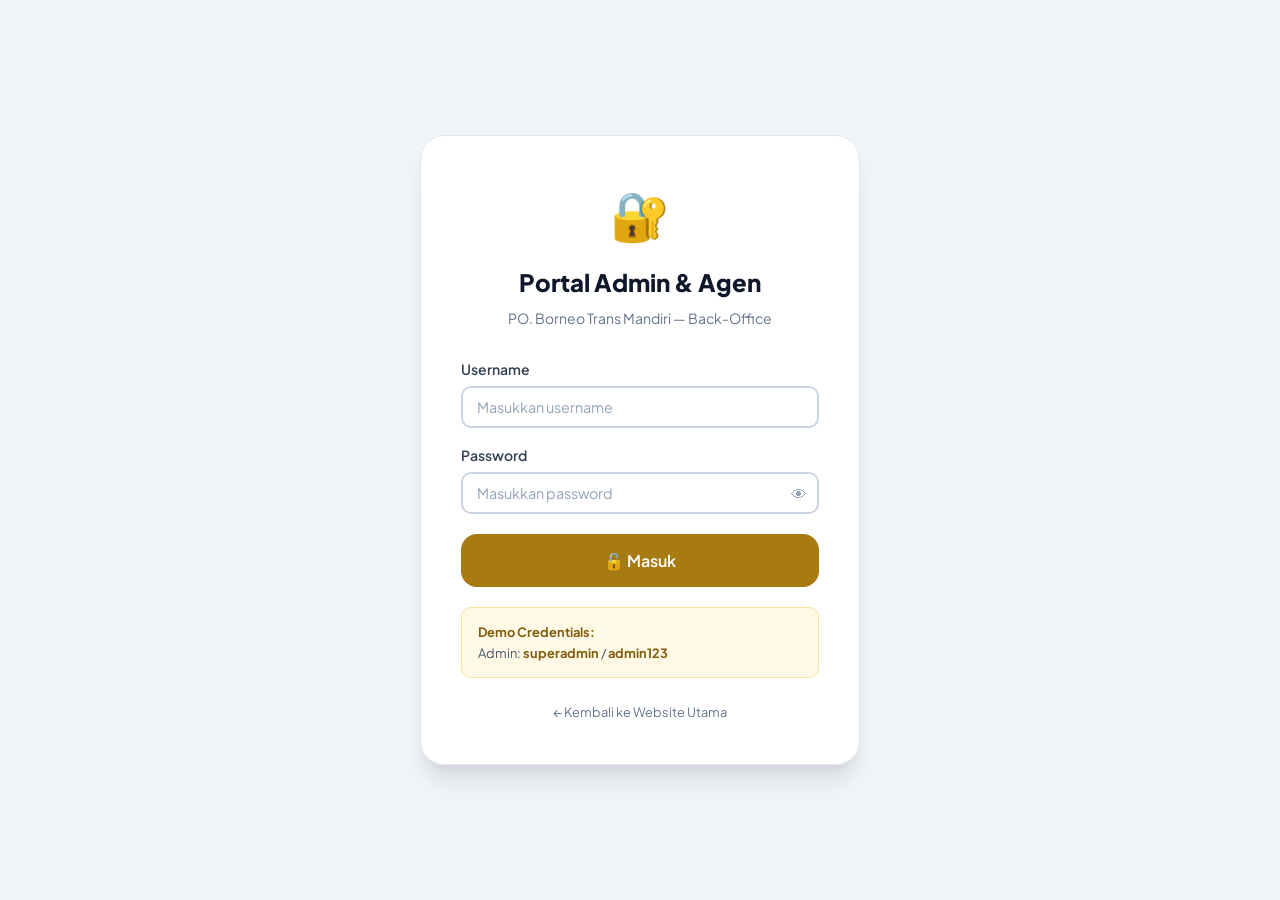
<file: admin.html>
<!DOCTYPE html>
<html lang="id">
<head>
  <meta charset="UTF-8" />
  <meta name="viewport" content="width=device-width, initial-scale=1.0" />
  <title>Portal Admin — PO. Borneo Trans Mandiri</title>
  <meta name="robots" content="noindex,nofollow" />
  <link rel="stylesheet" href="styles.css?v=3" />
  <style>
    /* Admin-specific overrides */
    body { background: var(--silver-100); }
    .admin-sidebar-collapsed .admin-sidebar { width: 64px; }
    .admin-sidebar-collapsed .admin-main { margin-left: 64px; }
    .admin-sidebar-collapsed .admin-nav-item span,
    .admin-sidebar-collapsed .admin-nav-label,
    .admin-sidebar-collapsed .logo-text { display: none; }
    .admin-sidebar-collapsed .admin-nav-item { justify-content: center; }
    .filter-bar { display:flex;gap:12px;align-items:flex-end;flex-wrap:wrap;padding:16px 20px;background:var(--silver-50);border-bottom:1px solid var(--silver-200); }
    .page-section { display:none; }
    .page-section.active { display:block; }

    /* Drag & Drop Seat Map */
    .seat.draggable { cursor: grab; }
    .seat.drag-over { border-style: dashed !important; transform: scale(1.1); }
    .seat.dragging { opacity: 0.4; cursor: grabbing; }

    /* Chart bars */
    .bar-chart-wrap { display:flex;flex-direction:column;gap:8px; }
    .bar-row { display:flex;align-items:center;gap:10px;font-size:0.8rem; }
    .bar-label { width:120px;color:var(--silver-600);flex-shrink:0; }
    .bar-track { flex:1;background:var(--silver-200);border-radius:var(--radius-full);height:12px;overflow:hidden; }
    .bar-fill { height:100%;border-radius:var(--radius-full);background:linear-gradient(90deg,var(--gold-400),var(--purple-500));transition:width 1s ease; }
    .bar-val { width:80px;text-align:right;font-weight:700;color:var(--silver-700); }
  </style>
</head>
<body>

<!-- Toast -->
<div class="toast-container" id="adminToastContainer"></div>

<!-- LOGIN PAGE -->
<div id="loginPage" class="login-page">
  <div class="login-card">
    <div style="text-align:center;margin-bottom:28px">
      <div style="font-size:3rem;margin-bottom:10px">🔐</div>
      <div class="login-title">Portal Admin & Agen</div>
      <div class="login-subtitle">PO. Borneo Trans Mandiri — Back-Office</div>
    </div>
    <form onsubmit="handleLogin(event)">
      <div class="form-group" style="margin-bottom:16px">
        <label class="form-label">Username</label>
        <input type="text" class="form-input" id="loginUser" placeholder="Masukkan username" autocomplete="username" />
      </div>
      <div class="form-group" style="margin-bottom:20px">
        <label class="form-label">Password</label>
        <div style="position:relative">
          <input type="password" class="form-input" id="loginPass" placeholder="Masukkan password" autocomplete="current-password" />
          <button type="button" onclick="togglePassVis()" style="position:absolute;right:12px;top:50%;transform:translateY(-50%);background:none;border:none;color:var(--silver-400);font-size:1rem">👁</button>
        </div>
      </div>
      <button type="submit" class="btn btn-gold w-full btn-lg">🔓 Masuk</button>
    </form>
    <div class="credentials-hint">
      <strong>Demo Credentials:</strong><br/>
      Admin: <strong>superadmin</strong> / <strong>admin123</strong>
    </div>
    <div style="text-align:center;margin-top:20px">
      <a href="index.html" style="color:var(--silver-500);font-size:0.8rem">← Kembali ke Website Utama</a>
    </div>
  </div>
</div>

<!-- ADMIN LAYOUT -->
<div id="adminLayout" class="admin-layout hidden">

  <!-- Sidebar -->
  <aside class="admin-sidebar" id="adminSidebar">
    <div class="admin-sidebar-header">
      <div class="navbar-logo">
        <div class="logo-icon" style="width:36px;height:36px;font-size:1rem">🚌</div>
        <div class="logo-text">
          <span class="po-label" style="font-size:0.6rem">PO. BTM</span>
          <span class="po-name" style="font-size:0.85rem">Back-Office</span>
        </div>
      </div>
      <div id="adminRoleBadge" style="margin-top:10px;font-size:0.72rem;padding:4px 10px;border-radius:var(--radius-full);background:var(--magenta-50);color:var(--magenta-700);display:inline-block"></div>
    </div>

    <nav class="admin-nav">
      <div class="admin-nav-section">
        <div class="admin-nav-label">Utama</div>
        <a href="#" class="admin-nav-item active" onclick="showSection('overview')">
          <span class="nav-icon">📊</span><span>Ringkasan & Statistik</span>
        </a>
        <a href="#" class="admin-nav-item" onclick="showSection('manifest')">
          <span class="nav-icon">📋</span><span>Daftar Penumpang</span>
        </a>
        <a href="#" class="admin-nav-item" onclick="showSection('bookingOffline')">
          <span class="nav-icon">🎫</span><span>Pesan di Loket</span>
        </a>
      </div>
      <div class="admin-nav-section">
        <div class="admin-nav-label">Manajemen</div>
        <a href="#" class="admin-nav-item" onclick="showSection('schedule')">
          <span class="nav-icon">📅</span><span>Jadwal & Bus</span>
        </a>
        <a href="#" class="admin-nav-item" onclick="showSection('seatEditor')">
          <span class="nav-icon">🗺️</span><span>Atur Denah Kursi</span>
        </a>
        <a href="#" class="admin-nav-item" onclick="showSection('refund')">
          <span class="nav-icon">💰</span><span>Pengembalian Uang</span>
        </a>
        <a href="#" class="admin-nav-item" onclick="showSection('suratJalan')">
          <span class="nav-icon">📄</span><span>Surat Jalan</span>
        </a>
      </div>
      <div class="admin-nav-section">
        <div class="admin-nav-label">Laporan</div>
        <a href="#" class="admin-nav-item" onclick="showSection('keuangan')">
          <span class="nav-icon">💵</span><span>Laporan Uang</span>
        </a>
        <a href="#" class="admin-nav-item" onclick="showSection('auditLog')">
          <span class="nav-icon">🔍</span><span>Riwayat Aktivitas</span>
        </a>
      </div>
      <div class="admin-nav-section">
        <div class="admin-nav-label">Akun</div>
        <a href="index.html" class="admin-nav-item">
          <span class="nav-icon">🌐</span><span>Website Utama</span>
        </a>
        <a href="#" class="admin-nav-item" onclick="handleLogout()">
          <span class="nav-icon">🚪</span><span>Keluar</span>
        </a>
      </div>
    </nav>
  </aside>

  <!-- Main Content -->
  <div class="admin-main" id="adminMain">
    <!-- Topbar -->
    <div class="admin-topbar">
      <div style="display:flex;align-items:center;gap:12px">
        <button onclick="toggleSidebar()" style="background:none;border:none;font-size:1.2rem;color:var(--silver-500);cursor:pointer">☰</button>
        <div class="admin-page-title" id="adminPageTitle">📊 Ringkasan & Statistik</div>
      </div>
      <div class="admin-user-menu">
        <div style="text-align:right">
          <div style="font-size:0.875rem;font-weight:600" id="adminUserName">—</div>
          <div style="font-size:0.75rem;color:var(--silver-500)" id="adminUserBranch">—</div>
        </div>
        <div class="admin-avatar" id="adminUserAvatar">?</div>
      </div>
    </div>

    <div class="admin-content">

      <!-- ===== OVERVIEW ===== -->
      <div class="page-section active" id="section-overview">
        <div class="stats-grid" id="statsGrid"></div>

        <div style="display:grid;grid-template-columns:2fr 1fr;gap:20px;margin-bottom:20px">
          <!-- Revenue Chart -->
          <div class="card">
            <div class="card-header" style="display:flex;justify-content:space-between;align-items:center">
              <h3 style="font-size:1rem;font-weight:700">📈 Penjualan 7 Hari Terakhir</h3>
              <span class="badge badge-success">Langsung</span>
            </div>
            <div class="card-body">
              <div class="chart-bar-container" id="revenueChart"></div>
              <div style="display:flex;justify-content:space-around;margin-top:6px" id="chartLabels"></div>
            </div>
          </div>
          <!-- Payment Method Donut -->
          <div class="card">
            <div class="card-header">
              <h3 style="font-size:1rem;font-weight:700">💳 Pembayaran per Metode</h3>
            </div>
            <div class="card-body">
              <div style="display:flex;align-items:center;gap:20px" id="paymentDonut"></div>
            </div>
          </div>
        </div>

        <!-- Branch Performance -->
        <div class="card">
          <div class="card-header">
            <h3 style="font-size:1rem;font-weight:700">🏢 Performa Penjualan per Cabang</h3>
          </div>
          <div class="card-body">
            <div class="bar-chart-wrap" id="branchChart"></div>
          </div>
        </div>
      </div>

      <!-- ===== MANIFEST ===== -->
      <div class="page-section" id="section-manifest">
        <div class="filter-bar">
          <div class="form-group">
            <label class="form-label">Tanggal</label>
            <input type="date" class="form-input" id="manifestDate" onchange="renderManifest()" style="width:160px" />
          </div>
          <div class="form-group">
            <label class="form-label">Rute</label>
            <select class="form-select" id="manifestRoute" onchange="renderManifest()" style="width:220px">
              <option value="">Semua Rute</option>
            </select>
          </div>
          <div class="form-group">
            <label class="form-label">Unit Bus</label>
            <select class="form-select" id="manifestUnit" onchange="renderManifest()" style="width:140px">
              <option value="">Semua Unit</option>
              <option value="1">Unit 1</option>
              <option value="2">Unit 2</option>
            </select>
          </div>
          <div class="form-group">
            <label class="form-label">Channel</label>
            <select class="form-select" id="manifestAgent" onchange="renderManifest()" style="width:180px">
              <option value="">Semua Channel</option>
              <option value="Online">Online</option>
              <option value="Loket">Loket (Offline)</option>
            </select>
          </div>
          <button class="btn btn-primary btn-sm" onclick="renderManifest()">🔍 Filter</button>
          <button class="btn btn-success btn-sm" onclick="exportManifestCSV()">📥 Unduh Excel/CSV</button>
          <button class="btn btn-outline-silver btn-sm" onclick="printManifest()">🖨️ Cetak Manifest</button>
        </div>
        <div class="table-container">
          <div class="table-header">
            <h3 style="font-size:1rem;font-weight:700">📋 Daftar Penumpang</h3>
            <div id="manifestSummary" style="font-size:0.875rem;color:var(--silver-500)"></div>
          </div>
          <div class="table-inner">
            <table class="data-table" id="manifestTable">
              <thead>
                <tr>
                  <th>No</th><th>No. Tiket</th><th>Nama Penumpang</th>
                  <th>No. Telepon</th><th>Titik Naik → Turun</th>
                  <th>Kelas</th><th>Kursi</th><th>Unit</th>
                  <th>Status Bayar</th><th>Channel</th><th>Aksi</th>
                </tr>
              </thead>
              <tbody id="manifestBody"></tbody>
            </table>
          </div>
        </div>
      </div>

      <!-- ===== BOOKING OFFLINE ===== -->
      <div class="page-section" id="section-bookingOffline">
        <div style="display:grid;grid-template-columns:1fr 400px;gap:24px">
          <div>
            <div class="card" style="margin-bottom:20px">
              <div class="card-header">
                <h3 style="font-size:1rem;font-weight:700">🎫 Form Pesan di Loket</h3>
              </div>
              <div class="card-body">
                <div style="display:grid;grid-template-columns:1fr 1fr;gap:16px;margin-bottom:16px">
                  <div class="form-group">
                    <label class="form-label">Rute *</label>
                    <select class="form-select" id="offRouteId" onchange="updateOfflineForm()">
                      <option value="">— Pilih Rute —</option>
                    </select>
                  </div>
                  <div class="form-group">
                    <label class="form-label">Jadwal *</label>
                    <select class="form-select" id="offScheduleId">
                      <option value="">— Pilih Rute Dulu —</option>
                    </select>
                  </div>
                </div>
                <div style="display:grid;grid-template-columns:1fr 1fr;gap:16px;margin-bottom:16px">
                  <div class="form-group">
                    <label class="form-label">Tanggal *</label>
                    <input type="date" class="form-input" id="offDate" />
                  </div>
                  <div class="form-group">
                    <label class="form-label">Unit Bus</label>
                    <select class="form-select" id="offUnit">
                      <option value="1">Unit 1</option>
                      <option value="2">Unit 2</option>
                    </select>
                  </div>
                </div>
                <button class="btn btn-primary" onclick="loadOfflineSeatMap()">🗺️ Tampilkan Denah Kursi</button>
              </div>
            </div>

            <!-- Seat Map -->
            <div id="offlineSeatMapContainer" class="hidden">
              <div class="seat-map-wrapper" id="offlineBusMap"></div>
            </div>
          </div>

          <!-- Passenger Form -->
          <div>
            <div class="card">
              <div class="card-header">
                <h4 style="font-size:1rem;font-weight:700">👤 Data Penumpang</h4>
              </div>
              <div class="card-body" style="display:flex;flex-direction:column;gap:14px">
                <div id="offSelectedSeat" style="padding:10px 14px;background:var(--silver-50);border-radius:var(--radius-md);font-size:0.875rem;color:var(--silver-500)">
                  Belum ada kursi dipilih
                </div>
                <div class="form-group">
                  <label class="form-label">Nama Lengkap *</label>
                  <input type="text" class="form-input" id="offPassengerName" placeholder="Nama sesuai KTP" />
                </div>
                <div class="form-group">
                  <label class="form-label">No. Telepon *</label>
                  <input type="tel" class="form-input" id="offPassengerPhone" placeholder="08xxxxxxxxxx" />
                </div>
                <div class="form-group">
                  <label class="form-label">Titik Naik *</label>
                  <input type="text" class="form-input" id="offBoarding" list="offBoardingList" placeholder="Ketik/Pilih titik naik..." />
                  <datalist id="offBoardingList"></datalist>
                </div>
                <div class="form-group">
                  <label class="form-label">Titik Turun *</label>
                  <input type="text" class="form-input" id="offDropoff" list="offDropoffList" placeholder="Ketik/Pilih titik turun..." />
                  <datalist id="offDropoffList"></datalist>
                </div>
                <div class="form-group">
                  <label class="form-label">Metode Bayar</label>
                  <select class="form-select" id="offPayMethod" onchange="onOfflinePayMethodChange()">
                    <option value="cash">💵 Tunai (Cash) di Kantor</option>
                    <option value="virtual_account">🏦 Virtual Account</option>
                  </select>
                </div>
                <div class="form-group" id="offVABankGroup" style="display:none">
                  <label class="form-label">Bank Virtual Account</label>
                  <select class="form-select" id="offVABank">
                    <option value="BCA">BCA</option><option value="Mandiri">Mandiri</option>
                    <option value="BRI">BRI</option><option value="BNI">BNI</option><option value="Permata">Permata</option>
                  </select>
                </div>
                <div class="form-group" id="offCashGroup">
                  <label class="form-label">Uang Diterima (Rp)</label>
                  <input type="number" class="form-input" id="offCashReceived" min="0" step="1000" placeholder="Contoh: 250000" oninput="updateOfflineChange()" />
                  <div id="offCashChange" style="font-size:0.85rem;margin-top:6px;color:var(--silver-600)">Kembalian akan muncul setelah kursi dipilih</div>
                </div>
                <label style="display:flex;gap:10px;align-items:flex-start;padding:12px;background:#FFFBEB;border:1px solid #FCD34D;border-radius:var(--radius-md);font-size:0.82rem;color:#92400E">
                  <input type="checkbox" id="offVAPaid" style="margin-top:3px" />
                  <span id="offPaidLabel"><strong>Uang tunai sudah diterima (lunas).</strong> Bayar dulu, baru pilih kursi — centang ini sebelum memilih kursi di denah.</span>
                </label>
                <div id="offPriceDisplay" style="font-size:0.875rem;color:var(--silver-600);padding:10px;background:var(--silver-50);border-radius:var(--radius-md)">
                  Harga akan muncul setelah kursi dipilih
                </div>
                <button class="btn btn-primary w-full" onclick="submitOfflineBooking()">✅ Buat Tiket & Cetak</button>
              </div>
            </div>
          </div>
        </div>
      </div>

      <!-- ===== SCHEDULE MANAGEMENT ===== -->
      <div class="page-section" id="section-schedule">
        <div style="display:grid;grid-template-columns:1fr 1fr;gap:20px;margin-bottom:20px">
          <!-- Crew Input -->
          <div class="card">
            <div class="card-header">
              <h3 style="font-size:1rem;font-weight:700">👨‍✈️ Input Data Kru Bus</h3>
            </div>
            <div class="card-body" style="display:flex;flex-direction:column;gap:14px">
              <div style="display:grid;grid-template-columns:1fr 1fr;gap:12px">
                <div class="form-group">
                  <label class="form-label">Rute</label>
                  <select class="form-select" id="crewRoute"></select>
                </div>
                <div class="form-group">
                  <label class="form-label">Tanggal</label>
                  <input type="date" class="form-input" id="crewDate" />
                </div>
                <div class="form-group">
                  <label class="form-label">Unit Bus</label>
                  <select class="form-select" id="crewUnit">
                    <option value="1">Unit 1</option>
                    <option value="2">Unit 2</option>
                  </select>
                </div>
              </div>
              <div class="form-group">
                <label class="form-label">Sopir</label>
                <input type="text" class="form-input" id="crewDriver" placeholder="Nama sopir" value="Slamet Riyadi" />
              </div>
              <div class="form-group">
                <label class="form-label">Pramugari</label>
                <input type="text" class="form-input" id="crewPramugari" placeholder="Nama pramugari" value="Nadia Putri" />
              </div>
              <button class="btn btn-primary" onclick="saveCrew()">💾 Simpan Data Kru</button>
            </div>
          </div>

          <!-- Unit 2 Override -->
          <div class="card">
            <div class="card-header">
              <h3 style="font-size:1rem;font-weight:700">🔧 Buka / Kunci Unit 2</h3>
            </div>
            <div class="card-body">
              <div style="margin-bottom:16px;padding:14px;background:#FEF3C7;border-radius:var(--radius-md);font-size:0.875rem;color:#B45309">
                ⚠️ Fitur ini memungkinkan Admin membuka atau mengunci Unit 2 secara manual tanpa menunggu Unit 1 penuh.
              </div>
              <div style="display:grid;grid-template-columns:1fr 1fr;gap:12px;margin-bottom:14px">
                <div class="form-group">
                  <label class="form-label">Rute</label>
                  <select class="form-select" id="overrideRoute"></select>
                </div>
                <div class="form-group">
                  <label class="form-label">Jadwal</label>
                  <select class="form-select" id="overrideSchedule"></select>
                </div>
                <div class="form-group" style="grid-column:span 2">
                  <label class="form-label">Tanggal</label>
                  <input type="date" class="form-input" id="overrideDate" />
                </div>
              </div>
              <div style="display:flex;gap:10px">
                <button class="btn btn-success" onclick="forceUnit2(true)" style="flex:1">🔓 Buka Unit 2</button>
                <button class="btn btn-danger" onclick="forceUnit2(false)" style="flex:1">🔒 Kunci Unit 2</button>
              </div>
              <div id="overrideStatus" style="margin-top:14px;font-size:0.875rem;color:var(--silver-500);text-align:center"></div>
            </div>
          </div>
        </div>

        <div class="card" style="margin-bottom:20px">
          <div class="card-header"><h3 style="font-size:1rem;font-weight:700">⚙️ Kelola Jadwal & Harga</h3></div>
          <div class="card-body">
            <div style="display:grid;grid-template-columns:repeat(auto-fit,minmax(150px,1fr));gap:12px;align-items:end;margin-bottom:16px">
              <div class="form-group"><label class="form-label">Rute</label><select class="form-select" id="cfgRoute" onchange="loadPriceForm()"></select></div>
              <div class="form-group"><label class="form-label">Berangkat</label><input type="time" class="form-input" id="cfgDep" /></div>
              <div class="form-group"><label class="form-label">Tiba</label><input type="time" class="form-input" id="cfgArr" /></div>
              <button class="btn btn-primary" onclick="addSchedule()">➕ Tambah Jadwal</button>
            </div>
            <div style="display:grid;grid-template-columns:repeat(auto-fit,minmax(150px,1fr));gap:12px;align-items:end">
              <div class="form-group"><label class="form-label">Harga Solitaire Business Class (Rp)</label><input type="number" min="1" class="form-input" id="cfgSolitaire" /></div>
              <div class="form-group"><label class="form-label">Harga Vip Royal Class (Rp)</label><input type="number" min="1" class="form-input" id="cfgRoyal" /></div>
              <button class="btn btn-success" onclick="savePrices()">💾 Simpan Harga (rute terpilih)</button>
            </div>
          </div>
        </div>

        <!-- Active Schedules Table -->
        <div class="table-container">
          <div class="table-header">
            <h3 style="font-size:1rem;font-weight:700">📅 Jadwal Aktif</h3>
          </div>
          <div class="table-inner">
            <table class="data-table">
              <thead>
                <tr><th>Rute</th><th>Berangkat</th><th>Tiba</th><th>Jadwal ID</th><th>Aksi</th></tr>
              </thead>
              <tbody id="scheduleTableBody"></tbody>
            </table>
          </div>
        </div>
      </div>

      <!-- ===== SEAT MAP EDITOR ===== -->
      <div class="page-section" id="section-seatEditor">
        <div style="display:flex;gap:12px;flex-wrap:wrap;align-items:flex-end;margin-bottom:20px;padding:20px;background:white;border-radius:var(--radius-xl);box-shadow:var(--shadow-md)">
          <div class="form-group">
            <label class="form-label">Rute</label>
            <select class="form-select" id="editorRoute" onchange="loadEditorSeatMap()"></select>
          </div>
          <div class="form-group">
            <label class="form-label">Jadwal</label>
            <select class="form-select" id="editorSchedule" onchange="loadEditorSeatMap()"></select>
          </div>
          <div class="form-group">
            <label class="form-label">Tanggal</label>
            <input type="date" class="form-input" id="editorDate" onchange="loadEditorSeatMap()" />
          </div>
          <div class="form-group">
            <label class="form-label">Unit</label>
            <select class="form-select" id="editorUnit" onchange="loadEditorSeatMap()">
              <option value="1">Unit 1</option>
              <option value="2">Unit 2</option>
            </select>
          </div>
          <button class="btn btn-primary" onclick="loadEditorSeatMap()">🗺️ Muat Denah</button>
        </div>

        <div style="display:grid;grid-template-columns:auto 1fr;gap:24px;align-items:start">
          <!-- Editor Seat Map -->
          <div>
            <div class="seat-map-wrapper" id="editorSeatMap"></div>
          </div>
          <!-- Passenger Reassign Panel -->
          <div>
            <div class="card" style="margin-bottom:16px">
              <div class="card-header">
                <h4 style="font-size:1rem;font-weight:700">🔄 Pindah / Tukar Kursi</h4>
              </div>
              <div class="card-body">
                <div style="margin-bottom:14px;padding:12px;background:var(--silver-50);border-radius:var(--radius-md);font-size:0.8rem;color:var(--silver-600)">
                  💡 Klik kursi yang sudah terisi untuk memilih penumpang, lalu klik kursi kosong untuk memindahkannya. Atau pilih 2 kursi terisi untuk ditukar posisi.
                </div>
                <div id="editorActionPanel">
                  <p style="color:var(--silver-400);font-size:0.875rem;text-align:center;padding:20px 0">Klik kursi di peta untuk memulai</p>
                </div>
              </div>
            </div>

            <!-- Swap Instructions -->
            <div class="card">
              <div class="card-header">
                <h4 style="font-size:1rem;font-weight:700">📊 Info Kursi</h4>
              </div>
              <div class="card-body">
                <div id="editorSeatInfo" style="font-size:0.875rem;color:var(--silver-600)">
                  Pilih kursi untuk melihat detail
                </div>
              </div>
            </div>
          </div>
        </div>
      </div>

      <!-- ===== REFUND MANAGEMENT ===== -->
      <div class="page-section" id="section-refund">
        <div class="card" style="margin-bottom:20px">
          <div class="card-header">
            <h3 style="font-size:1rem;font-weight:700">🔍 Cari Tiket untuk Pengembalian Uang</h3>
          </div>
          <div class="card-body">
            <div style="display:flex;gap:12px;flex-wrap:wrap">
              <input type="text" class="form-input" id="refundSearch" placeholder="Kode Booking (BTM-...) atau Nama Penumpang" style="max-width:380px" />
              <button class="btn btn-primary" onclick="searchRefundTicket()">🔍 Cari</button>
            </div>
          </div>
        </div>

        <div id="refundResult"></div>

        <!-- All Refundable / Cancelled -->
        <div class="table-container" style="margin-top:20px">
          <div class="table-header">
            <h3 style="font-size:1rem;font-weight:700">📋 Riwayat Pengembalian & Pembatalan</h3>
          </div>
          <div class="table-inner">
            <table class="data-table">
              <thead>
                <tr><th>No. Tiket</th><th>Nama</th><th>Rute</th><th>Kursi</th><th>Harga</th><th>Status</th><th>Nominal Pengembalian</th></tr>
              </thead>
              <tbody id="refundHistoryBody"></tbody>
            </table>
          </div>
        </div>
      </div>

      <!-- ===== SURAT JALAN ===== -->
      <div class="page-section" id="section-suratJalan">
        <div class="card" style="margin-bottom:20px">
          <div class="card-header">
            <h3 style="font-size:1rem;font-weight:700">📄 Buat Surat Jalan & Cetak Denah Bus</h3>
          </div>
          <div class="card-body">
            <div style="display:flex;gap:12px;flex-wrap:wrap;align-items:flex-end">
              <div class="form-group">
                <label class="form-label">Rute</label>
                <select class="form-select" id="sjRoute"></select>
              </div>
              <div class="form-group">
                <label class="form-label">Jadwal</label>
                <select class="form-select" id="sjSchedule"></select>
              </div>
              <div class="form-group">
                <label class="form-label">Tanggal</label>
                <input type="date" class="form-input" id="sjDate" />
              </div>
              <div class="form-group">
                <label class="form-label">Unit</label>
                <select class="form-select" id="sjUnit">
                  <option value="1">Unit 1</option>
                  <option value="2">Unit 2</option>
                </select>
              </div>
              <button class="btn btn-primary" onclick="generateSuratJalan()">📋 Buat Surat Jalan</button>
            </div>
          </div>
        </div>
        <div id="suratJalanPreview"></div>
      </div>

      <!-- ===== KEUANGAN ===== -->
      <div class="page-section" id="section-keuangan">
        <div class="stats-grid" id="financeStatsGrid"></div>
        <div style="display:grid;grid-template-columns:1fr 1fr;gap:20px">
          <div class="card">
            <div class="card-header"><h3 style="font-size:1rem;font-weight:700">📊 Pendapatan per Metode Pembayaran</h3></div>
            <div class="card-body" id="financeByMethod"></div>
          </div>
          <div class="card">
            <div class="card-header"><h3 style="font-size:1rem;font-weight:700">🏢 Pendapatan per Agen</h3></div>
            <div class="card-body" id="financeByAgent"></div>
          </div>
        </div>
      </div>

      <!-- ===== AUDIT LOG ===== -->
      <div class="page-section" id="section-auditLog">
        <div class="card">
          <div class="card-header" style="display:flex;justify-content:space-between;align-items:center">
            <h3 style="font-size:1rem;font-weight:700">🔍 Riwayat Aktivitas</h3>
            <button class="btn btn-outline-silver btn-sm" onclick="renderAuditLog()">🔄 Refresh</button>
          </div>
          <div id="auditLogList"></div>
        </div>
      </div>

    </div><!-- /admin-content -->
  </div><!-- /admin-main -->
</div><!-- /admin-layout -->

<!-- MODAL: Booking Detail -->
<div class="modal-overlay" id="bookingDetailModal">
  <div class="modal">
    <div class="modal-header">
      <div class="modal-title">📋 Detail Pemesanan</div>
      <button class="modal-close" onclick="closeAdminModal('bookingDetailModal')">✕</button>
    </div>
    <div class="modal-body" id="bookingDetailBody"></div>
    <div class="modal-footer">
      <button class="btn btn-outline-silver" onclick="closeAdminModal('bookingDetailModal')">Tutup</button>
      <button class="btn btn-success btn-sm" id="markPaidBtn" onclick="markAsPaid()">✅ Tandai Lunas</button>
      <button class="btn btn-danger btn-sm" id="cancelBookingBtn" onclick="cancelBooking()">❌ Batalkan</button>
    </div>
  </div>
</div>

<!-- MODAL: Reassign Confirm -->
<div class="modal-overlay" id="reassignModal">
  <div class="modal modal-sm">
    <div class="modal-header">
      <div class="modal-title">🔄 Konfirmasi Pindah Kursi</div>
      <button class="modal-close" onclick="closeAdminModal('reassignModal')">✕</button>
    </div>
    <div class="modal-body" id="reassignBody"></div>
    <div class="modal-footer">
      <button class="btn btn-outline-silver" onclick="closeAdminModal('reassignModal')">Batal</button>
      <button class="btn btn-primary" id="confirmReassignBtn">✅ Konfirmasi Pindah</button>
    </div>
  </div>
</div>

<!-- MODAL: Refund Confirm -->
<div class="modal-overlay" id="refundConfirmModal">
  <div class="modal modal-sm">
    <div class="modal-header">
      <div class="modal-title">💰 Konfirmasi Pengembalian / Pembatalan</div>
      <button class="modal-close" onclick="closeAdminModal('refundConfirmModal')">✕</button>
    </div>
    <div class="modal-body" id="refundConfirmBody"></div>
    <div class="modal-footer">
      <button class="btn btn-outline-silver" onclick="closeAdminModal('refundConfirmModal')">Batal</button>
      <button class="btn btn-danger" id="confirmRefundBtn">✅ Proses Pengembalian</button>
    </div>
  </div>
</div>

<!-- Print Area -->
<div id="print-area" style="display:none"></div>

<script src="data.js"></script>
<script src="admin.js"></script>
</body>
</html>
</file>
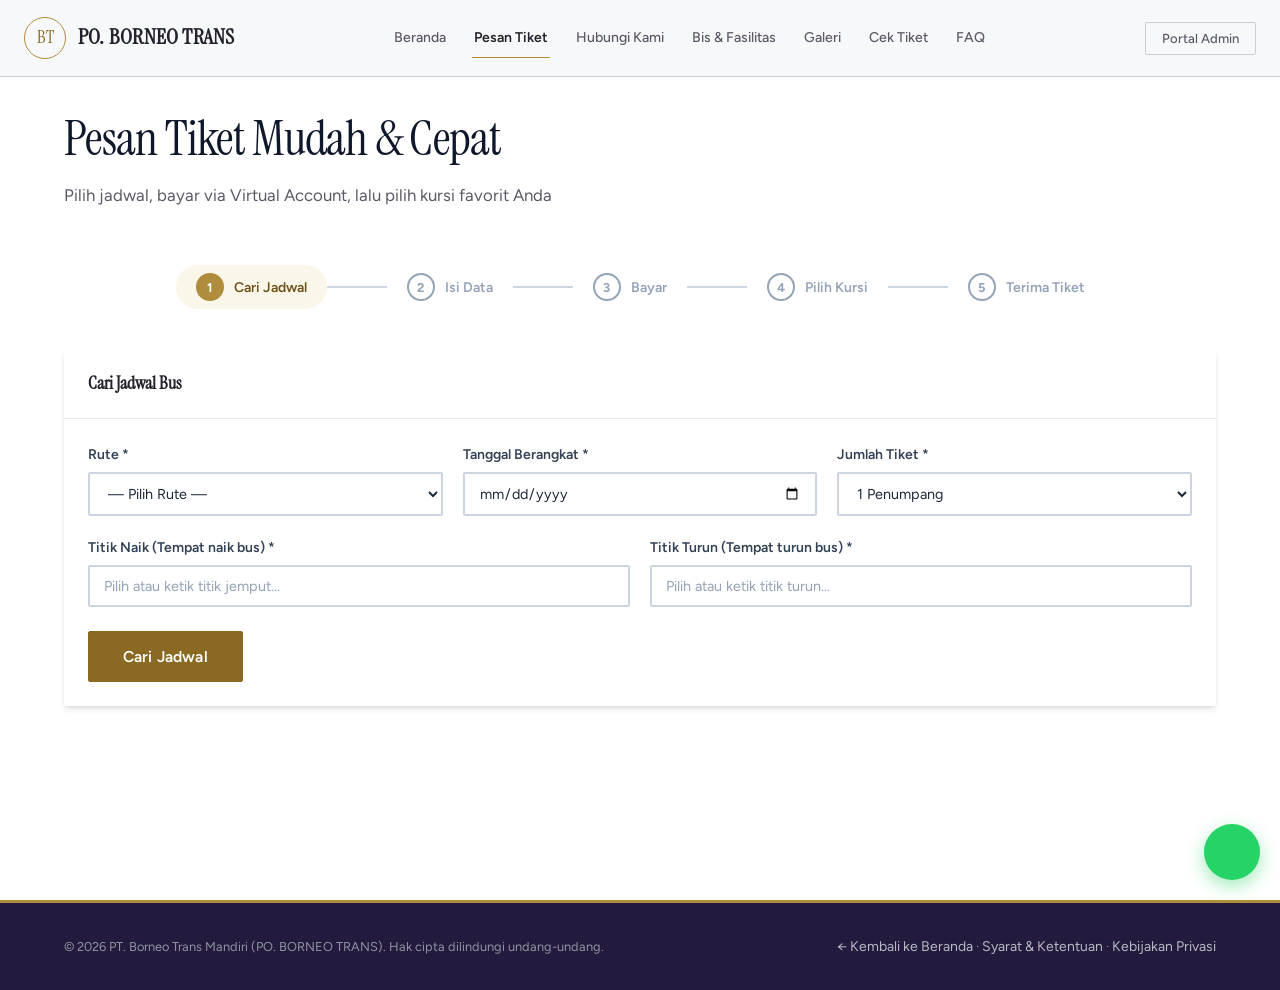
<file: pesan.html>
<!DOCTYPE html>
<html lang="id">

<head>
  <meta charset="UTF-8" />
  <meta name="viewport" content="width=device-width, initial-scale=1.0" />
  <title>Pesan Tiket — PO. BORNEO TRANS | Bis Listrik Pontianak ↔ Sintang</title>
  <meta name="description"
    content="Pesan tiket Bis Listrik Borneo Trans rute Pontianak ↔ Sintang. Bayar via Virtual Account, lalu pilih kursi Solitaire Business Class atau Vip Royal Class." />
  <link rel="preconnect" href="https://fonts.googleapis.com" />
  <link rel="preconnect" href="https://fonts.gstatic.com" crossorigin />
  <link rel="stylesheet" href="https://fonts.googleapis.com/css2?family=Figtree:wght@400;500;600;700&family=Instrument+Serif:ital@0;1&display=swap" />
  <link rel="stylesheet" href="styles.css?v=3" />
  <link rel="stylesheet" href="luxe.css?v=1" />
  <link rel="icon"
    href="data:image/svg+xml,%3Csvg xmlns='http://www.w3.org/2000/svg' viewBox='0 0 100 100'%3E%3Ctext y='.9em' font-size='90'%3E⚡%3C/text%3E%3C/svg%3E" />
</head>

<body>

  <div class="toast-container" id="toastContainer"></div>

  <!-- ======== NAVBAR ======== -->
  <nav id="navbar" class="scrolled" data-fixed="1">
    <div class="navbar-inner">
      <a href="index.html" class="navbar-logo">
        <div class="logo-icon" aria-hidden="true">BT</div>
        <div class="logo-text">
          <span class="po-label">PT. BORNEO TRANS MANDIRI</span>
          <span class="po-name">PO. BORNEO TRANS</span>
          <span class="po-sub">The First Electric Intercity Bus in Borneo Island</span>
        </div>
      </a>
      <div class="navbar-menu">
        <a href="index.html#beranda" class="nav-link"> Beranda</a>
        <a href="pesan.html" class="nav-link active"> Pesan Tiket</a>
        <a href="index.html#menjangkau-kami" class="nav-link"> Hubungi Kami</a>
        <a href="index.html#fasilitas" class="nav-link"> Bis & Fasilitas</a>
        <a href="index.html#galeri" class="nav-link"> Galeri</a>
        <a href="index.html#cek-tiket" class="nav-link"> Cek Tiket</a>
        <a href="index.html#faq" class="nav-link"> FAQ</a>
      </div>
      <div class="navbar-actions">
        <button class="btn-admin-nav" onclick="goToAdmin()"> Portal Admin</button>
        <button class="hamburger" id="hamburger" aria-label="Buka menu" onclick="toggleMobileMenu()">
          <span></span><span></span><span></span>
        </button>
      </div>
    </div>
  </nav>

  <div class="mobile-menu" id="mobileMenu">
    <a href="index.html#beranda" class="mobile-nav-link"> Beranda</a>
    <a href="pesan.html" class="mobile-nav-link"> Pesan Tiket</a>
    <a href="index.html#menjangkau-kami" class="mobile-nav-link"> Hubungi Kami & Kantor</a>
    <a href="index.html#fasilitas" class="mobile-nav-link"> Armada & Fasilitas</a>
    <a href="index.html#galeri" class="mobile-nav-link"> Galeri Armada</a>
    <a href="index.html#cek-tiket" class="mobile-nav-link"> Cek Status Tiket</a>
    <a href="index.html#faq" class="mobile-nav-link"> FAQ</a>
    <button class="btn-primary btn mt-2" onclick="goToAdmin()" style="width:100%"> Portal Admin & Agen</button>
  </div>

  <!-- ======== BOOKING SECTION ======== -->
  <section class="section booking-section" id="pemesanan" style="padding-top:112px;min-height:100vh">
    <div class="container">
      <div class="section-header">
        <div class="section-tag">Pemesanan Tiket</div>
        <h2 class="section-title">Pesan Tiket Mudah & Cepat</h2>
        <p class="section-subtitle">Pilih jadwal, bayar via Virtual Account, lalu pilih kursi favorit Anda</p>
      </div>

      <!-- Booking Steps -->
      <div class="booking-steps" id="bookingSteps">
        <div class="step active" id="step1Indicator">
          <div class="step-num">1</div>
          <span>Cari Jadwal</span>
        </div>
        <div class="step-divider" id="div1"></div>
        <div class="step" id="step2Indicator">
          <div class="step-num">2</div>
          <span>Isi Data</span>
        </div>
        <div class="step-divider" id="div2"></div>
        <div class="step" id="step3Indicator">
          <div class="step-num">3</div>
          <span>Bayar</span>
        </div>
        <div class="step-divider" id="div3"></div>
        <div class="step" id="step4Indicator">
          <div class="step-num">4</div>
          <span>Pilih Kursi</span>
        </div>
        <div class="step-divider" id="div4"></div>
        <div class="step" id="step5Indicator">
          <div class="step-num">5</div>
          <span>Terima Tiket</span>
        </div>
      </div>

      <!-- STEP 1: Search Schedules -->
      <div id="bookingStep1">
        <div class="card">
          <div class="card-header">
            <h3 style="font-size:1.1rem;font-weight:700;display:flex;align-items:center;gap:8px"> Cari Jadwal Bus </h3>
          </div>
          <div class="card-body">
            <form id="searchForm" onsubmit="searchSchedules(event)">
              <div style="display:grid;grid-template-columns:1fr 1fr 1fr;gap:20px;margin-bottom:20px">
                <div class="form-group">
                  <label class="form-label">Rute *</label>
                  <select class="form-select" id="searchRoute" required>
                    <option value="">— Pilih Rute —</option>
                  </select>
                </div>
                <div class="form-group">
                  <label class="form-label">Tanggal Berangkat *</label>
                  <input type="date" class="form-input" id="searchDate" required />
                </div>
                <div class="form-group">
                  <label class="form-label">Jumlah Tiket *</label>
                  <select class="form-select" id="searchSeats">
                    <option value="1">1 Penumpang</option>
                    <option value="2">2 Penumpang</option>
                    <option value="3">3 Penumpang</option>
                    <option value="4">4 Penumpang</option>
                  </select>
                </div>
              </div>
              <div style="display:grid;grid-template-columns:1fr 1fr;gap:20px;margin-bottom:24px">
                <div class="form-group">
                  <label class="form-label">Titik Naik (Tempat naik bus) *</label>
                  <input type="text" class="form-input" id="searchBoarding" list="boardingList"
                    placeholder="Pilih atau ketik titik jemput..." required />
                  <datalist id="boardingList"></datalist>
                </div>
                <div class="form-group">
                  <label class="form-label">Titik Turun (Tempat turun bus) *</label>
                  <input type="text" class="form-input" id="searchDropoff" list="dropoffList"
                    placeholder="Pilih atau ketik titik turun..." required />
                  <datalist id="dropoffList"></datalist>
                </div>
              </div>
              <button type="submit" class="btn btn-primary btn-lg"> Cari Jadwal</button>
            </form>
          </div>
        </div>

        <!-- Schedule Results -->
        <div id="scheduleResults" class="hidden" style="margin-top:24px">
          <h3 style="font-size:1.1rem;font-weight:700;margin-bottom:16px" id="scheduleResultTitle"></h3>
          <div id="scheduleList" style="display:flex;flex-direction:column;gap:12px"></div>
        </div>
      </div>

      <!-- STEP 2: Passenger Data & Class Selection -->
      <div id="bookingStep2" class="hidden">
        <div class="checkout-grid">
          <div>
            <div style="display:flex;align-items:center;justify-content:space-between;margin-bottom:20px">
              <div>
                <h3 style="font-size:1.2rem;font-weight:800"> Data Penumpang & Kelas Kursi</h3>
                <p style="font-size:0.85rem;color:var(--silver-500);margin:0" id="step2ScheduleSummary"></p>
              </div>
              <button class="btn btn-outline-silver btn-sm" onclick="goToStep(1)">← Ganti Jadwal</button>
            </div>

            <!-- Passenger Forms (dynamically rendered) -->
            <div id="passengerForms"></div>

            <div class="card" style="margin-top:20px;padding:20px">
              <h4 style="font-weight:700;margin-bottom:16px;font-size:0.95rem"> Lokasi Naik & Turun</h4>
              <div class="form-group" style="margin-bottom:16px">
                <label class="form-label">Titik Naik (Tempat naik bus) *</label>
                <input type="text" class="form-input" id="checkoutBoarding" list="checkoutBoardingList"
                  placeholder="Ketik/Pilih titik jemput..." required />
                <datalist id="checkoutBoardingList"></datalist>
              </div>
              <div class="form-group">
                <label class="form-label">Titik Turun (Tempat turun bus) *</label>
                <input type="text" class="form-input" id="checkoutDropoff" list="checkoutDropoffList"
                  placeholder="Ketik/Pilih titik turun..." required />
                <datalist id="checkoutDropoffList"></datalist>
              </div>
            </div>

            <button class="btn btn-primary btn-lg w-full" style="margin-top:24px" onclick="proceedToPayment()">
              Lanjut ke Pembayaran →
            </button>
          </div>

          <!-- Order Summary Step 2 -->
          <div id="orderSummaryStep2"></div>
        </div>
      </div>

      <!-- STEP 3: Virtual Account Payment (PAY FIRST) -->
      <div id="bookingStep3" class="hidden">
        <div class="checkout-grid">
          <div>
            <div style="display:flex;align-items:center;justify-content:space-between;margin-bottom:20px">
              <div>
                <h3 style="font-size:1.2rem;font-weight:800"> Pembayaran Virtual Account</h3>
                <p style="font-size:0.85rem;color:var(--silver-500);margin:0">
                  Bayar dulu lewat Virtual Account untuk mengunci tiket Anda
                </p>
              </div>
              <button class="btn btn-outline-silver btn-sm" onclick="goToStep(2)">← Kembali ke Data</button>
            </div>

            <div class="va-card-wrapper">
              <div style="display:flex;align-items:center;justify-content:space-between;margin-bottom:16px;flex-wrap:wrap;gap:8px">
                <div style="font-weight:700;font-size:0.95rem;color:var(--silver-700)">
                  Pilih Bank Virtual Account:
                </div>
                <div class="va-status-pill">
                  <span class="va-pulse-dot"></span>
                  <span id="vaTimerDisplay">Batas Bayar: 15:00</span>
                </div>
              </div>

              <!-- Bank Selection -->
              <div class="va-bank-grid" id="vaBankSelector">
                <div class="va-bank-btn selected" data-bank="BCA" onclick="selectVABank('BCA')">
                  <div class="bank-logo"></div>
                  <div class="bank-name">BCA VA</div>
                </div>
                <div class="va-bank-btn" data-bank="Mandiri" onclick="selectVABank('Mandiri')">
                  <div class="bank-logo"></div>
                  <div class="bank-name">Mandiri VA</div>
                </div>
                <div class="va-bank-btn" data-bank="BRI" onclick="selectVABank('BRI')">
                  <div class="bank-logo"></div>
                  <div class="bank-name">BRI VA</div>
                </div>
                <div class="va-bank-btn" data-bank="BNI" onclick="selectVABank('BNI')">
                  <div class="bank-logo"></div>
                  <div class="bank-name">BNI VA</div>
                </div>
                <div class="va-bank-btn" data-bank="Permata" onclick="selectVABank('Permata')">
                  <div class="bank-logo"></div>
                  <div class="bank-name">Permata VA</div>
                </div>
              </div>

              <!-- VA Detail Highlight Box -->
              <div class="va-detail-box">
                <div class="va-row">
                  <span style="font-size:0.85rem;opacity:0.85">Bank Tujuan:</span>
                  <span style="font-weight:800;font-size:0.95rem" id="vaBankNameDisplay">BCA Virtual Account</span>
                </div>
                <div class="va-row">
                  <div>
                    <div style="font-size:0.75rem;opacity:0.75;text-transform:uppercase">Nomor Virtual Account</div>
                    <div class="va-number-highlight" id="vaNumberDisplay">88012-9539-2233-101</div>
                  </div>
                  <button class="va-copy-pill" onclick="copyVANumber()"> Salin Nomor VA</button>
                </div>
                <div class="va-row" style="border-top:1px dashed rgba(255,255,255,0.2);padding-top:14px;margin-top:14px">
                  <div>
                    <div style="font-size:0.75rem;opacity:0.75;text-transform:uppercase">Total Tagihan (Transfer Pas)</div>
                    <div class="va-amount-highlight" id="vaAmountDisplay">Rp 0</div>
                  </div>
                  <button class="va-copy-pill" onclick="copyVAAmount()"> Salin Nominal</button>
                </div>
              </div>

              <!-- Payment Instructions Accordion -->
              <div class="va-accordion">
                <div class="va-accordion-header" onclick="toggleVAInstruction('mbanking')">
                  <span> Cara Bayar via Mobile Banking</span>
                  <span id="vaIconMbanking">▼</span>
                </div>
                <div class="va-accordion-body" id="vaBodyMbanking">
                  <ol>
                    <li>Buka aplikasi Mobile Banking, lalu pilih <strong>Transfer</strong>.</li>
                    <li>Pilih menu <strong>Virtual Account</strong>.</li>
                    <li>Masukkan nomor Virtual Account: <strong id="vaNumberText1">88012-9539-2233-101</strong>.</li>
                    <li>Periksa nama penerima <strong>PT BORNEO TRANS MANDIRI</strong> dan jumlahnya.</li>
                    <li>Masukkan PIN untuk menyelesaikan pembayaran.</li>
                  </ol>
                </div>
              </div>

              <div class="va-accordion">
                <div class="va-accordion-header" onclick="toggleVAInstruction('atm')">
                  <span> Cara Bayar via ATM</span>
                  <span id="vaIconAtm">▶</span>
                </div>
                <div class="va-accordion-body hidden" id="vaBodyAtm">
                  <ol>
                    <li>Masukkan kartu ATM dan PIN Anda.</li>
                    <li>Pilih menu <strong>Pembayaran / Transfer</strong>.</li>
                    <li>Pilih menu <strong>Virtual Account</strong>.</li>
                    <li>Masukkan nomor Virtual Account yang tertera di atas.</li>
                    <li>Periksa rinciannya, lalu simpan struknya.</li>
                  </ol>
                </div>
              </div>

              <label style="display:flex;gap:10px;align-items:flex-start;margin-top:20px;font-size:0.85rem;color:var(--silver-600)">
                <input type="checkbox" id="termsAgree" style="margin-top:3px" checked />
                <span>Saya menyetujui <a href="#" onclick="openLegal('terms');return false" style="color:var(--magenta-600);font-weight:600">Syarat & Ketentuan</a> pemesanan tiket Bis Listrik Borneo Trans.</span>
              </label>

              <div style="margin-top:24px">
                <button class="btn btn-primary btn-lg w-full" id="confirmPayBtn" onclick="confirmVAPayment()"> Bayar Sekarang → </button>
                <p style="font-size:0.78rem;color:var(--silver-400);text-align:center;margin-top:8px"> Setelah pembayaran masuk, Anda langsung bisa <strong>memilih nomor kursi</strong> bus.
                </p>
              </div>
            </div>
          </div>

          <!-- Order Summary Step 3 -->
          <div id="orderSummaryStep3"></div>
        </div>
      </div>

      <!-- STEP 4: Seat Selection (AFTER PAYMENT) -->
      <div id="bookingStep4" class="hidden">
        <!-- Banner Success Paid -->
        <div class="step-success-banner">
          <div style="font-size:2rem"></div>
          <div>
            <h4>Pembayaran berhasil, kursi dikunci!</h4>
            <p style="margin:0;font-size:0.85rem;opacity:0.9">
              Silakan pilih kursi Anda pada denah di bawah ini, sesuai kelas yang sudah dibayar.
            </p>
          </div>
        </div>

        <div style="display:grid;grid-template-columns:1fr 380px;gap:24px;align-items:start">
          <!-- Left: Seat Map based on Image 3 -->
          <div>
            <div style="display:flex;align-items:center;justify-content:space-between;margin-bottom:16px;flex-wrap:wrap;gap:12px">
              <div>
                <h3 style="font-size:1.15rem;font-weight:800"> Pilih Kursi Anda</h3>
                <p style="font-size:0.85rem;color:var(--silver-500);margin:0" id="selectedScheduleInfoSeat"></p>
              </div>
              <div class="unit-selector" id="unitSelector">
                <button class="unit-btn active" id="unit1Btn" onclick="selectUnit(1)"> Unit 1</button>
                <button class="unit-btn locked" id="unit2Btn" onclick="selectUnit(2)"> Unit 2 (Terkunci)</button>
              </div>
            </div>

            <!-- Seat Legend -->
            <div class="seat-legend" style="margin-bottom:18px">
              <div class="legend-item">
                <div class="legend-box legend-available"></div> Bisa dipilih
              </div>
              <div class="legend-item">
                <div class="legend-box legend-selected"></div> Kursi Anda
              </div>
              <div class="legend-item">
                <div class="legend-box legend-booked"></div> Sudah terisi
              </div>
              <div class="legend-item">
                <div class="legend-box" style="background:#E2E8F0;border:1px solid #CBD5E1"></div> Kelas lain
              </div>
            </div>

            <!-- Seat Map Bus Container -->
            <div class="seat-bus-frame" id="seatMapContainer"></div>
          </div>

          <!-- Right: Selected Seats Assignment -->
          <div style="position:sticky;top:100px">
            <div class="card">
              <div class="card-header" style="background:var(--silver-50);color:var(--silver-900);border:1px solid var(--silver-200)">
                <h4 style="font-size:1rem;font-weight:800;color:var(--silver-900);margin:0">Kursi Terpilih Penumpang</h4>
              </div>
              <div class="card-body">
                <div id="passengerSeatAssignmentList"></div>
                <div id="seatSelectionStatusText" style="margin-top:16px;padding:12px;background:#F8FAFC;border-radius:10px;font-size:0.8rem;color:var(--silver-600)">
                  Klik kursi pada denah untuk mengisi kursi tiap penumpang.
                </div>
              </div>
              <div class="card-footer">
                <button class="btn btn-primary w-full" id="confirmSeatsBtn" onclick="confirmSeatSelection()" disabled> Selesai & Terbitkan Tiket → </button>
              </div>
            </div>

            <div style="margin-top:16px;padding:16px;background:#FFFBEB;border-radius:var(--radius-lg);border:1px solid #FCD34D">
              <p style="font-size:0.8rem;color:#92400E;margin:0"> ℹ <strong>Ketentuan Kursi:</strong> Kursi <strong>A1 & A2</strong> hanya untuk Solitaire Business Class. Kursi <strong>B1 s/d F3</strong> untuk Vip Royal Class.
              </p>
            </div>
          </div>
        </div>
      </div>

      <!-- STEP 5: Official E-Ticket -->
      <div id="bookingStep5" class="hidden">
        <div style="text-align:center;margin-bottom:32px">
          <div style="font-size:4rem;margin-bottom:12px"></div>
          <h2 style="font-size:1.8rem;font-weight:800;color:var(--success)">Pemesanan Berhasil!</h2>
          <p style="color:var(--silver-500)">
            Pembayaran lunas dan kursi Anda sudah terdaftar. e-tiket Anda siap diunduh atau dicetak.
          </p>
        </div>
        <div id="eticketContainer"></div>
        <div style="display:flex;gap:12px;justify-content:center;margin-top:24px;flex-wrap:wrap">
          <button class="btn btn-primary btn-lg" onclick="downloadEticket()"> Unduh e-tiket (PDF)</button>
          <button class="btn btn-outline-magenta btn-lg" onclick="printEticket()"> Cetak Tiket</button>
          <a id="shareEticketWABtn" href="#" target="_blank" class="btn btn-success btn-lg"> Kirim ke WhatsApp</a>
          <button class="btn btn-ghost btn-lg" onclick="resetBooking()"> Pesan Tiket Baru</button>
        </div>
      </div>
    </div>
  </section>


  <!-- ======== FOOTER RINGKAS ======== -->
  <footer class="site-footer" style="padding:32px 0">
    <div class="container">
      <div class="footer-bottom" style="border-top:none;padding-top:0">
        <p>© 2026 PT. Borneo Trans Mandiri (PO. BORNEO TRANS). Hak cipta dilindungi undang-undang.</p>
        <p style="font-size:0.8rem">
          <a href="index.html" class="footer-link">← Kembali ke Beranda</a> ·
          <a href="#" class="footer-link" onclick="openLegal('terms');return false">Syarat & Ketentuan</a> ·
          <a href="#" class="footer-link" onclick="openLegal('privacy');return false">Kebijakan Privasi</a>
        </p>
      </div>
    </div>
  </footer>

  <!-- Refund Info Modal -->
  <div class="modal-overlay" id="refundModal">
    <div class="modal">
      <div class="modal-header">
        <div class="modal-title"> Pengajuan Refund / Pembatalan Tiket</div>
        <button class="modal-close" onclick="closeModal('refundModal')"></button>
      </div>
      <div class="modal-body">
        <div
          style="background:#FEF2F2;border:1px solid #FCA5A5;border-radius:var(--radius-lg);padding:16px;margin-bottom:20px">
          <p style="font-size:0.875rem;color:#991B1B;font-weight:600"> Refund dan pembatalan hanya bisa diproses lewat Contact Center Borneo Trans, tidak lewat website.</p>
        </div>
        <h4 style="font-weight:700;margin-bottom:16px"> Biaya pembatalan:</h4>
        <div style="display:flex;flex-direction:column;gap:12px;margin-bottom:20px">
          <div
            style="padding:14px 16px;background:var(--silver-50);border-radius:var(--radius-md);border-left:4px solid var(--success);font-size:0.875rem">
            <strong>Lebih dari 24 jam sebelum berangkat</strong><br />
            <span style="color:var(--silver-600)">Biaya pembatalan 10% dari harga tiket</span>
          </div>
          <div
            style="padding:14px 16px;background:var(--silver-50);border-radius:var(--radius-md);border-left:4px solid var(--warning);font-size:0.875rem">
            <strong>2 jam – 24 jam sebelum berangkat</strong><br />
            <span style="color:var(--silver-600)">Biaya pembatalan 50% dari harga tiket</span>
          </div>
          <div
            style="padding:14px 16px;background:var(--silver-50);border-radius:var(--radius-md);border-left:4px solid var(--danger);font-size:0.875rem">
            <strong>Kurang dari 2 jam sebelum berangkat</strong><br />
            <span style="color:var(--silver-600)">Tiket hangus, tidak bisa direfund</span>
          </div>
        </div>
        <h4 style="font-weight:700;margin-bottom:12px"> Yang perlu disiapkan:</h4>
        <ul style="display:flex;flex-direction:column;gap:6px;margin-bottom:20px">
          <li style="font-size:0.875rem;display:flex;gap:8px"><span>•</span> Kode booking (format: BTM-xxxxxxxxxx)
          </li>
          <li style="font-size:0.875rem;display:flex;gap:8px"><span>•</span> Nomor HP yang dipakai saat pesan</li>
          <li style="font-size:0.875rem;display:flex;gap:8px"><span>•</span> Alasan pembatalan (opsional)</li>
          <li style="font-size:0.875rem;display:flex;gap:8px"><span>•</span> Nomor rekening untuk pengembalian dana</li>
        </ul>
        <div id="refundBookingInfo" style="margin-bottom:20px"></div>
      </div>
      <div class="modal-footer">
        <button class="btn btn-outline-silver" onclick="closeModal('refundModal')">Tutup</button>
        <a id="refundWABtn" href="#" target="_blank" class="btn btn-success"> Hubungi via WhatsApp</a>
      </div>
    </div>
  </div>

  <a href="#" id="waFloat" class="wa-float" target="_blank" rel="noopener" aria-label="Chat WhatsApp"></a>

  <div class="modal-overlay" id="legalModal">
    <div class="modal">
      <div class="modal-header">
        <div class="modal-title" id="legalTitle"></div><button class="modal-close" aria-label="Tutup"
          onclick="closeModal('legalModal')"></button>
      </div>
      <div class="modal-body" id="legalBody"></div>
    </div>
  </div>

  <div id="print-area" style="display:none"></div>

  <script src="data.js"></script>
  <script src="app.js"></script>
</body>

</html>
</file>
<file: styles.css>
/* ============================================================
   PO. BORNEO TRANS MANDIRI - MAIN STYLESHEET (styles.css)
   Tema: TERANG — Emas (utama) + Ungu + Silver/Abu-abu.
   - Netral:  #F8FAFC s/d #0F172A (skala silver / abu-abu)
   - Aksen:   emas #B8860B / #C9971C, ungu #7C4DD6, silver #CBD5E1
   - Status:  hijau = tersedia/lunas, kuning = perhatian, merah = gagal
   ============================================================ */

@import url('https://fonts.googleapis.com/css2?family=Inter:wght@300;400;500;600;700;800;900&family=Plus+Jakarta+Sans:wght@400;500;600;700;800&display=swap');

/* ---- CSS VARIABLES ---- */
:root {
  /* Primary Silver Palette */
  --silver-50: #F8FAFC;
  --silver-100: #F1F5F9;
  --silver-200: #E2E8F0;
  --silver-300: #CBD5E1;
  --silver-400: #94A3B8;
  --silver-500: #64748B;
  --silver-600: #475569;
  --silver-700: #334155;
  --silver-800: #1E293B;
  --silver-900: #0F172A;

  /* Emas (aksen utama) */
  --gold-100: #FBF1D3;
  --gold-200: #F5E0A3;
  --gold-300: #EBCB6F;
  --gold-400: #DDB445;
  --gold-500: #C9971C;
  --gold-600: #A87A12;
  --gold-700: #7F5C0E;

  /* Aksen utama = EMAS (nama variabel lama --magenta dipertahankan) */
  --magenta-50: #FFF9E6;
  --magenta-100: #FBF1D3;
  --magenta-200: #F5E0A3;
  --magenta-300: #EBCB6F;
  --magenta-400: #DDB445;
  --magenta-500: #B8860B;
  --magenta-600: #9A6F0B;
  --magenta-700: #7F5C0E;
  --magenta-800: #5F440A;

  /* Ungu (aksen kedua, menggantikan pink) */
  --purple-50: #F5F0FF;
  --purple-100: #EBE0FF;
  --purple-200: #D6C2FA;
  --purple-300: #B99BF2;
  --purple-400: #9A72E6;
  --purple-500: #7C4DD6;
  --purple-600: #6538B8;
  --purple-700: #502C92;

  /* Silver metalik */
  --silver-metal: linear-gradient(135deg, #F8FAFC 0%, #CBD5E1 45%, #F1F5F9 70%, #94A3B8 100%);
  --silver-line: linear-gradient(90deg, transparent, #CBD5E1 15%, #94A3B8 50%, #CBD5E1 85%, transparent);

  /* Status Colors */
  --success: #10B981;
  --warning: #F59E0B;
  --danger: #EF4444;
  --info: #6538B8;

  /* Typography */
  --font-primary: 'Plus Jakarta Sans', 'Inter', sans-serif;
  --font-secondary: 'Inter', sans-serif;

  /* Shadows */
  --shadow-sm: 0 1px 2px rgba(0, 0, 0, 0.05);
  --shadow-md: 0 4px 6px -1px rgba(0, 0, 0, 0.1), 0 2px 4px -1px rgba(0, 0, 0, 0.06);
  --shadow-lg: 0 10px 15px -3px rgba(0, 0, 0, 0.1), 0 4px 6px -2px rgba(0, 0, 0, 0.05);
  --shadow-xl: 0 20px 25px -5px rgba(0, 0, 0, 0.1), 0 10px 10px -5px rgba(0, 0, 0, 0.04);
  --shadow-glow-gold: 0 1px 3px rgba(15, 23, 42, 0.12);
  --shadow-glow-magenta: 0 1px 3px rgba(15, 23, 42, 0.12);

  /* Radius */
  --radius-sm: 6px;
  --radius-md: 10px;
  --radius-lg: 16px;
  --radius-xl: 24px;
  --radius-full: 9999px;

  /* Transitions */
  --transition-fast: 150ms ease;
  --transition-base: 250ms ease;
  --transition-slow: 400ms ease;
}

/* ---- RESET & BASE ---- */
*,
*::before,
*::after {
  box-sizing: border-box;
  margin: 0;
  padding: 0;
}

html {
  scroll-behavior: smooth;
  -webkit-font-smoothing: antialiased;
}

body {
  font-family: var(--font-primary);
  background: var(--silver-100);
  color: var(--silver-800);
  line-height: 1.6;
  overflow-x: hidden;
}

img {
  max-width: 100%;
  display: block;
}

a {
  text-decoration: none;
  color: inherit;
}

button {
  cursor: pointer;
  font-family: inherit;
  border: none;
}

input,
select,
textarea {
  font-family: inherit;
}

ul,
ol {
  list-style: none;
}

/* ---- SCROLLBAR ---- */
::-webkit-scrollbar {
  width: 8px;
}

::-webkit-scrollbar-track {
  background: var(--silver-200);
}

::-webkit-scrollbar-thumb {
  background: var(--silver-400);
  border-radius: var(--radius-full);
}

::-webkit-scrollbar-thumb:hover {
  background: var(--magenta-500);
}

/* ---- UTILITY CLASSES ---- */
.container {
  max-width: 1200px;
  margin: 0 auto;
  padding: 0 24px;
}

.container-wide {
  max-width: 1400px;
  margin: 0 auto;
  padding: 0 24px;
}

.hidden {
  display: none !important;
}

.sr-only {
  position: absolute;
  width: 1px;
  height: 1px;
  overflow: hidden;
  clip: rect(0, 0, 0, 0);
}

.flex {
  display: flex;
}

.flex-center {
  display: flex;
  align-items: center;
  justify-content: center;
}

.gap-1 {
  gap: 8px;
}

.gap-2 {
  gap: 16px;
}

.gap-3 {
  gap: 24px;
}

.text-center {
  text-align: center;
}

.font-bold {
  font-weight: 700;
}

.text-sm {
  font-size: 0.875rem;
}

.text-xs {
  font-size: 0.75rem;
}

.text-lg {
  font-size: 1.125rem;
}

.text-xl {
  font-size: 1.25rem;
}

.text-2xl {
  font-size: 1.5rem;
}

.text-3xl {
  font-size: 1.875rem;
}

.text-gold {
  color: var(--gold-500);
}

.text-magenta {
  color: var(--magenta-500);
}

.text-silver {
  color: var(--silver-500);
}

.text-success {
  color: var(--success);
}

.text-danger {
  color: var(--danger);
}

.text-warning {
  color: var(--warning);
}

.mb-1 {
  margin-bottom: 8px;
}

.mb-2 {
  margin-bottom: 16px;
}

.mb-3 {
  margin-bottom: 24px;
}

.mt-1 {
  margin-top: 8px;
}

.mt-2 {
  margin-top: 16px;
}

.mt-3 {
  margin-top: 24px;
}

.w-full {
  width: 100%;
}

/* ---- BADGE ---- */
.badge {
  display: inline-flex;
  align-items: center;
  gap: 4px;
  padding: 3px 10px;
  border-radius: var(--radius-full);
  font-size: 0.72rem;
  font-weight: 600;
  letter-spacing: 0.03em;
  text-transform: uppercase;
}

.badge-success {
  background: #D1FAE5;
  color: #065F46;
}

.badge-warning {
  background: #FEF3C7;
  color: #92400E;
}

.badge-danger {
  background: #FEE2E2;
  color: #991B1B;
}

.badge-info {
  background: #EBE0FF;
  color: #502C92;
}

.badge-secondary {
  background: var(--silver-200);
  color: var(--silver-600);
}

.badge-gold {
  background: var(--gold-100);
  color: var(--gold-700);
}

.badge-magenta {
  background: var(--magenta-100);
  color: var(--magenta-700);
}

/* ---- BUTTONS ---- */
.btn {
  display: inline-flex;
  align-items: center;
  justify-content: center;
  gap: 8px;
  padding: 10px 20px;
  border-radius: var(--radius-md);
  font-weight: 600;
  font-size: 0.9rem;
  transition: all var(--transition-base);
  white-space: nowrap;
  border: 2px solid transparent;
}

.btn:hover {
  transform: translateY(-1px);
}

.btn:active {
  transform: translateY(0);
}

.btn-primary {
  background: linear-gradient(135deg, var(--magenta-500), var(--magenta-700));
  color: white;
  box-shadow: 0 4px 12px rgba(201, 151, 28, 0.35);
}

.btn-primary:hover {
  box-shadow: var(--shadow-glow-magenta);
  background: linear-gradient(135deg, var(--magenta-400), var(--magenta-600));
}

.btn-gold {
  background: linear-gradient(135deg, var(--gold-400), var(--gold-600));
  color: white;
  box-shadow: 0 4px 12px rgba(245, 158, 11, 0.35);
}

.btn-gold:hover {
  box-shadow: var(--shadow-glow-gold);
}

.btn-outline-magenta {
  background: transparent;
  color: var(--magenta-500);
  border-color: var(--magenta-400);
}

.btn-outline-magenta:hover {
  background: var(--magenta-500);
  color: white;
}

.btn-outline-silver {
  background: transparent;
  color: var(--silver-600);
  border-color: var(--silver-300);
}

.btn-outline-silver:hover {
  background: var(--silver-200);
}

.btn-sm {
  padding: 6px 14px;
  font-size: 0.8rem;
}

.btn-lg {
  padding: 14px 28px;
  font-size: 1rem;
  border-radius: var(--radius-lg);
}

.btn-icon {
  padding: 8px;
  border-radius: var(--radius-md);
}

.btn-danger {
  background: var(--danger);
  color: white;
}

.btn-danger:hover {
  background: #DC2626;
}

.btn-success {
  background: var(--success);
  color: white;
}

.btn-success:hover {
  background: #059669;
}

.btn-ghost {
  background: transparent;
  color: var(--silver-600);
}

.btn-ghost:hover {
  background: var(--silver-200);
}

/* ---- FORM ELEMENTS ---- */
.form-group {
  display: flex;
  flex-direction: column;
  gap: 6px;
}

.form-label {
  font-size: 0.875rem;
  font-weight: 600;
  color: var(--silver-700);
}

.form-input,
.form-select {
  padding: 10px 14px;
  border-radius: var(--radius-md);
  border: 2px solid var(--silver-300);
  background: white;
  color: var(--silver-800);
  font-size: 0.9rem;
  transition: border-color var(--transition-fast), box-shadow var(--transition-fast);
  outline: none;
  width: 100%;
}

.form-input:focus,
.form-select:focus {
  border-color: var(--magenta-400);
  box-shadow: 0 0 0 3px rgba(192, 38, 211, 0.1);
}

.form-input::placeholder {
  color: var(--silver-400);
}

.form-textarea {
  resize: vertical;
  min-height: 100px;
}

/* ---- CARD ---- */
.card {
  background: white;
  border-radius: var(--radius-lg);
  box-shadow: var(--shadow-md);
  overflow: hidden;
}

.card-header {
  padding: 20px 24px;
  border-bottom: 1px solid var(--silver-200);
}

.card-body {
  padding: 24px;
}

.card-footer {
  padding: 16px 24px;
  border-top: 1px solid var(--silver-200);
  background: var(--silver-50);
}

.glass-card {
  background: rgba(255, 255, 255, 0.15);
  backdrop-filter: blur(12px);
  -webkit-backdrop-filter: blur(12px);
  border: 1px solid rgba(255, 255, 255, 0.25);
  border-radius: var(--radius-lg);
}

/* ---- SECTION TITLES ---- */
.section-title {
  font-size: 2rem;
  font-weight: 800;
  background: linear-gradient(135deg, var(--silver-800), var(--magenta-600));
  -webkit-background-clip: text;
  -webkit-text-fill-color: transparent;
  background-clip: text;
  line-height: 1.2;
}

.section-subtitle {
  color: var(--silver-500);
  font-size: 1.05rem;
  margin-top: 8px;
}

.section-tag {
  display: inline-block;
  padding: 4px 14px;
  background: var(--magenta-100);
  color: var(--magenta-600);
  border-radius: var(--radius-full);
  font-size: 0.8rem;
  font-weight: 700;
  text-transform: uppercase;
  letter-spacing: 0.08em;
  margin-bottom: 12px;
}

/* ---- NAVBAR ---- */
#navbar {
  position: fixed;
  top: 0;
  left: 0;
  right: 0;
  z-index: 1000;
  background: rgba(15, 23, 42, 0.92);
  backdrop-filter: blur(16px);
  -webkit-backdrop-filter: blur(16px);
  border-bottom: 1px solid rgba(255, 255, 255, 0.08);
  transition: all var(--transition-base);
}

#navbar.scrolled {
  background: rgba(15, 23, 42, 0.98);
  box-shadow: 0 4px 24px rgba(0, 0, 0, 0.3);
}

.navbar-inner {
  display: flex;
  align-items: center;
  justify-content: space-between;
  padding: 0 24px;
  height: 72px;
  max-width: 1400px;
  margin: 0 auto;
}

.navbar-logo {
  display: flex;
  align-items: center;
  gap: 12px;
}

.logo-icon {
  width: 44px;
  height: 44px;
  background: linear-gradient(135deg, var(--gold-400), var(--gold-600));
  border-radius: var(--radius-md);
  display: flex;
  align-items: center;
  justify-content: center;
  font-size: 1.3rem;
  box-shadow: var(--shadow-glow-gold);
}

.logo-text {
  display: flex;
  flex-direction: column;
  line-height: 1.2;
}

.logo-text .po-label {
  font-size: 0.65rem;
  font-weight: 600;
  color: var(--gold-400);
  text-transform: uppercase;
  letter-spacing: 0.1em;
}

.logo-text .po-name {
  font-size: 0.95rem;
  font-weight: 800;
  color: white;
}

.logo-text .po-sub {
  font-size: 0.65rem;
  color: var(--silver-400);
  font-weight: 500;
}

.navbar-menu {
  display: flex;
  align-items: center;
  gap: 4px;
}

.nav-link {
  padding: 8px 14px;
  border-radius: var(--radius-md);
  color: var(--silver-300);
  font-size: 0.88rem;
  font-weight: 500;
  transition: all var(--transition-fast);
  position: relative;
}

.nav-link:hover {
  color: white;
  background: rgba(255, 255, 255, 0.1);
}

.nav-link.active {
  color: var(--gold-400);
}

.navbar-actions {
  display: flex;
  align-items: center;
  gap: 10px;
}

.btn-admin-nav {
  padding: 8px 18px;
  border-radius: var(--radius-md);
  background: linear-gradient(135deg, var(--magenta-500), var(--magenta-700));
  color: white;
  font-size: 0.85rem;
  font-weight: 700;
  transition: all var(--transition-base);
  border: none;
  box-shadow: 0 4px 12px rgba(201, 151, 28, 0.30);
}

.btn-admin-nav:hover {
  box-shadow: var(--shadow-glow-magenta);
  transform: translateY(-1px);
}

.hamburger {
  display: none;
  flex-direction: column;
  gap: 5px;
  background: none;
  border: none;
  padding: 8px;
}

.hamburger span {
  width: 24px;
  height: 2px;
  background: white;
  border-radius: 2px;
  transition: all var(--transition-base);
}

/* ---- MOBILE NAV ---- */
.mobile-menu {
  position: fixed;
  top: 72px;
  left: 0;
  right: 0;
  z-index: 999;
  background: rgba(15, 23, 42, 0.98);
  backdrop-filter: blur(16px);
  padding: 16px 24px 24px;
  display: none;
  flex-direction: column;
  gap: 4px;
  border-bottom: 1px solid rgba(255, 255, 255, 0.08);
}

.mobile-menu.open {
  display: flex;
}

.mobile-nav-link {
  padding: 12px 16px;
  border-radius: var(--radius-md);
  color: var(--silver-300);
  font-weight: 500;
  transition: all var(--transition-fast);
}

.mobile-nav-link:hover {
  color: white;
  background: rgba(255, 255, 255, 0.08);
}

/* ---- HERO ---- */
.hero {
  min-height: 100vh;
  background:
    linear-gradient(135deg, rgba(15,23,42,0.72) 0%, rgba(74,29,150,0.65) 60%, rgba(126,34,206,0.55) 100%),
    url('assets/images/hero-bg.jpeg?v=2') center/cover no-repeat;
  background-attachment: scroll;
  background-size: cover;
  background-position: center;
  position: relative;
  overflow: hidden;
  display: flex;
  align-items: center;
  padding-top: 72px;
}

.hero::before {
  content: '';
  position: absolute;
  inset: 0;
  background: url("data:image/svg+xml,%3Csvg width='60' height='60' viewBox='0 0 60 60' xmlns='http://www.w3.org/2000/svg'%3E%3Cg fill='none' fill-rule='evenodd'%3E%3Cg fill='%23ffffff' fill-opacity='0.03'%3E%3Cpath d='M36 34v-4h-2v4h-4v2h4v4h2v-4h4v-2h-4zm0-30V0h-2v4h-4v2h4v4h2V6h4V4h-4zM6 34v-4H4v4H0v2h4v4h2v-4h4v-2H6zM6 4V0H4v4H0v2h4v4h2V6h4V4H6z'/%3E%3C/g%3E%3C/g%3E%3C/svg%3E");
}

.hero-particles {
  position: absolute;
  inset: 0;
  overflow: hidden;
  pointer-events: none;
}

.particle {
  position: absolute;
  border-radius: 50%;
  animation: float-particle 8s ease-in-out infinite;
}

.hero-content {
  position: relative;
  z-index: 1;
  padding: 80px 0;
}

.hero-grid {
  display: grid;
  grid-template-columns: 1fr 1fr;
  gap: 60px;
  align-items: center;
}

.hero-badge {
  display: inline-flex;
  align-items: center;
  gap: 8px;
  padding: 8px 16px;
  border-radius: var(--radius-full);
  background: rgba(245, 158, 11, 0.15);
  border: 1px solid rgba(245, 158, 11, 0.3);
  color: var(--gold-300);
  font-size: 0.8rem;
  font-weight: 600;
  margin-bottom: 20px;
  letter-spacing: 0.05em;
  text-transform: uppercase;
}

.hero-title {
  font-size: clamp(2.2rem, 4vw, 3.5rem);
  font-weight: 900;
  color: white;
  line-height: 1.1;
  margin-bottom: 20px;
}

.hero-title .gradient-text {
  background: linear-gradient(135deg, var(--gold-300), var(--gold-500), #ff6b6b);
  -webkit-background-clip: text;
  -webkit-text-fill-color: transparent;
  background-clip: text;
}

.hero-subtitle {
  font-size: 1.1rem;
  color: rgba(255, 255, 255, 0.75);
  line-height: 1.7;
  margin-bottom: 32px;
}

.hero-stats {
  display: flex;
  gap: 32px;
  margin-top: 40px;
}

.hero-stat {
  text-align: center;
}

.hero-stat .num {
  font-size: 1.8rem;
  font-weight: 800;
  color: var(--gold-300);
}

.hero-stat .lbl {
  font-size: 0.78rem;
  color: rgba(255, 255, 255, 0.5);
  text-transform: uppercase;
  letter-spacing: 0.08em;
}

/* Quick Search Card */
.quick-search-card {
  background: rgba(255, 255, 255, 0.08);
  backdrop-filter: blur(20px);
  border: 1px solid rgba(255, 255, 255, 0.15);
  border-radius: var(--radius-xl);
  padding: 32px;
}

.quick-search-card h3 {
  color: white;
  font-size: 1.2rem;
  font-weight: 700;
  margin-bottom: 20px;
  display: flex;
  align-items: center;
  gap: 8px;
}

.quick-search-card .form-label {
  color: rgba(255, 255, 255, 0.8);
}

.quick-search-card .form-input,
.quick-search-card .form-select {
  background: rgba(255, 255, 255, 0.1);
  border-color: rgba(255, 255, 255, 0.2);
  color: white;
}

.quick-search-card .form-input::placeholder {
  color: rgba(255, 255, 255, 0.4);
}

.quick-search-card .form-select option {
  background: var(--silver-900);
  color: white;
}

.quick-search-card .form-input:focus,
.quick-search-card .form-select:focus {
  border-color: var(--gold-400);
  box-shadow: 0 0 0 3px rgba(245, 158, 11, 0.2);
}

.quick-search-grid {
  display: grid;
  grid-template-columns: 1fr 1fr;
  gap: 14px;
}

/* ---- SECTION BASE ---- */
.section {
  padding: 80px 0;
}

.section-header {
  text-align: center;
  margin-bottom: 56px;
}

/* ---- BUS FACILITIES ---- */
.facility-tabs {
  display: flex;
  gap: 8px;
  justify-content: center;
  flex-wrap: wrap;
  margin-bottom: 32px;
}

.facility-tab {
  padding: 10px 24px;
  border-radius: var(--radius-full);
  border: 2px solid var(--silver-300);
  background: white;
  font-weight: 600;
  font-size: 0.9rem;
  color: var(--silver-600);
  transition: all var(--transition-base);
}

.facility-tab.active,
.facility-tab:hover {
  border-color: var(--magenta-500);
  background: var(--magenta-500);
  color: white;
}

.facility-content {
  display: none;
}

.facility-content.active {
  display: block;
}

.facility-card {
  background: white;
  border-radius: var(--radius-xl);
  overflow: hidden;
  box-shadow: var(--shadow-lg);
  border: 1px solid var(--silver-200);
  transition: transform var(--transition-base);
}

.facility-card:hover {
  transform: translateY(-4px);
  box-shadow: var(--shadow-xl);
}

.facility-card-header {
  padding: 28px 28px 20px;
  background: linear-gradient(135deg, #1E293B, #334155);
  position: relative;
}

.facility-card-header.sleeper-header {
  background: linear-gradient(135deg, #A87A12, #6538B8);
}

.facility-class-badge {
  display: inline-flex;
  align-items: center;
  gap: 6px;
  padding: 6px 16px;
  border-radius: var(--radius-full);
  font-size: 0.8rem;
  font-weight: 700;
  text-transform: uppercase;
  letter-spacing: 0.08em;
  margin-bottom: 12px;
}

.sleeper-badge {
  background: rgba(245, 158, 11, 0.2);
  border: 1px solid rgba(245, 158, 11, 0.4);
  color: var(--gold-300);
}

.royal-badge {
  background: rgba(192, 38, 211, 0.2);
  border: 1px solid rgba(192, 38, 211, 0.4);
  color: var(--magenta-300);
}

.facility-card-header h3 {
  color: white;
  font-size: 1.4rem;
  font-weight: 800;
}

.facility-card-header p {
  color: rgba(255, 255, 255, 0.65);
  font-size: 0.9rem;
  margin-top: 6px;
}

.facility-card-price {
  position: absolute;
  top: 28px;
  right: 28px;
  text-align: right;
}

.price-from {
  font-size: 0.72rem;
  color: rgba(255, 255, 255, 0.5);
  text-transform: uppercase;
  letter-spacing: 0.05em;
}

.price-amount {
  font-size: 1.3rem;
  font-weight: 800;
  color: var(--gold-400);
}

.facility-features {
  padding: 24px 28px;
  display: grid;
  grid-template-columns: 1fr 1fr;
  gap: 12px;
}

.feature-item {
  display: flex;
  align-items: center;
  gap: 10px;
}

.feature-icon {
  width: 36px;
  height: 36px;
  border-radius: var(--radius-md);
  display: flex;
  align-items: center;
  justify-content: center;
  font-size: 1rem;
  flex-shrink: 0;
}

.feature-icon.gold {
  background: var(--gold-100);
}

.feature-icon.magenta {
  background: var(--magenta-100);
}

.feature-icon.silver {
  background: var(--silver-100);
}

.feature-text {
  font-size: 0.875rem;
  font-weight: 500;
  color: var(--silver-700);
}

/* ---- GALLERY ---- */
.gallery-grid {
  display: grid;
  grid-template-columns: repeat(4, 1fr);
  gap: 16px;
}

.gallery-item {
  border-radius: var(--radius-lg);
  overflow: hidden;
  aspect-ratio: 4/3;
  background: var(--silver-200);
  position: relative;
  cursor: pointer;
  group: true;
  box-shadow: var(--shadow-md);
}

.gallery-item img {
  width: 100%;
  height: 100%;
  object-fit: cover;
  transition: transform var(--transition-slow);
}

.gallery-item:hover img {
  transform: scale(1.08);
}

.gallery-item-overlay {
  position: absolute;
  inset: 0;
  background: linear-gradient(to top, rgba(0, 0, 0, 0.7), transparent);
  display: flex;
  align-items: flex-end;
  padding: 16px;
  opacity: 0;
  transition: opacity var(--transition-base);
}

.gallery-item:hover .gallery-item-overlay {
  opacity: 1;
}

.gallery-item-label {
  color: white;
  font-size: 0.875rem;
  font-weight: 600;
}

.gallery-placeholder {
  width: 100%;
  height: 100%;
  display: flex;
  flex-direction: column;
  align-items: center;
  justify-content: center;
  gap: 8px;
  background: linear-gradient(135deg, var(--silver-200), var(--silver-300));
  color: var(--silver-500);
  font-size: 0.8rem;
}

/* ---- TESTIMONIALS ---- */
.testimonials-grid {
  display: grid;
  grid-template-columns: repeat(3, 1fr);
  gap: 24px;
}

.testimonial-card {
  background: white;
  border-radius: var(--radius-xl);
  padding: 28px;
  box-shadow: var(--shadow-md);
  border: 1px solid var(--silver-200);
  transition: all var(--transition-base);
  position: relative;
}

.testimonial-card:hover {
  transform: translateY(-4px);
  box-shadow: var(--shadow-xl);
}

.testimonial-card::before {
  content: '"';
  position: absolute;
  top: 16px;
  right: 24px;
  font-size: 5rem;
  color: var(--silver-200);
  font-family: Georgia, serif;
  line-height: 1;
}

.testimonial-stars {
  color: var(--gold-400);
  font-size: 1rem;
  margin-bottom: 12px;
}

.testimonial-text {
  font-size: 0.9rem;
  line-height: 1.7;
  color: var(--silver-600);
  margin-bottom: 20px;
}

.testimonial-author {
  display: flex;
  align-items: center;
  gap: 12px;
}

.testimonial-avatar {
  width: 44px;
  height: 44px;
  border-radius: var(--radius-full);
  background: linear-gradient(135deg, var(--magenta-500), var(--magenta-700));
  display: flex;
  align-items: center;
  justify-content: center;
  color: white;
  font-weight: 700;
  font-size: 0.875rem;
}

.testimonial-name {
  font-weight: 700;
  font-size: 0.9rem;
}

.testimonial-city {
  font-size: 0.78rem;
  color: var(--silver-500);
}

/* ---- FAQ ACCORDION ---- */
.faq-list {
  display: flex;
  flex-direction: column;
  gap: 12px;
  max-width: 800px;
  margin: 0 auto;
}

.faq-item {
  background: white;
  border-radius: var(--radius-lg);
  border: 1px solid var(--silver-200);
  overflow: hidden;
  box-shadow: var(--shadow-sm);
  transition: box-shadow var(--transition-base);
}

.faq-item:hover {
  box-shadow: var(--shadow-md);
}

.faq-question {
  width: 100%;
  padding: 20px 24px;
  display: flex;
  align-items: center;
  justify-content: space-between;
  gap: 16px;
  background: white;
  text-align: left;
  font-weight: 600;
  font-size: 0.95rem;
  color: var(--silver-800);
  transition: all var(--transition-fast);
  border: none;
}

.faq-question:hover {
  color: var(--magenta-500);
}

.faq-question.open {
  color: var(--magenta-600);
  background: var(--magenta-50);
}

.faq-icon {
  width: 28px;
  height: 28px;
  border-radius: var(--radius-full);
  background: var(--silver-100);
  flex-shrink: 0;
  display: flex;
  align-items: center;
  justify-content: center;
  font-size: 1rem;
  transition: transform var(--transition-base), background var(--transition-fast);
}

.faq-question.open .faq-icon {
  transform: rotate(45deg);
  background: var(--magenta-500);
  color: white;
}

.faq-answer {
  max-height: 0;
  overflow: hidden;
  transition: max-height var(--transition-slow);
}

.faq-answer-inner {
  padding: 0 24px 20px;
  font-size: 0.9rem;
  line-height: 1.7;
  color: var(--silver-600);
}

/* ---- BOOKING FORM SECTION ---- */
.booking-section {
  background: var(--silver-100);
}

.booking-steps {
  display: flex;
  align-items: center;
  gap: 0;
  margin-bottom: 40px;
  justify-content: center;
}

.step {
  display: flex;
  align-items: center;
  gap: 10px;
  padding: 8px 20px;
  border-radius: var(--radius-full);
  font-size: 0.875rem;
  font-weight: 600;
  color: var(--silver-400);
  transition: all var(--transition-base);
}

.step.active {
  color: var(--magenta-600);
  background: var(--magenta-50);
}

.step.done {
  color: var(--success);
}

.step-num {
  width: 28px;
  height: 28px;
  border-radius: var(--radius-full);
  border: 2px solid currentColor;
  display: flex;
  align-items: center;
  justify-content: center;
  font-size: 0.8rem;
  font-weight: 700;
  transition: all var(--transition-base);
}

.step.active .step-num {
  background: var(--magenta-500);
  border-color: var(--magenta-500);
  color: white;
}

.step.done .step-num {
  background: var(--success);
  border-color: var(--success);
  color: white;
}

.step-divider {
  flex: 1;
  max-width: 60px;
  height: 2px;
  background: var(--silver-300);
}

.step-divider.done {
  background: var(--success);
}

/* ---- SCHEDULE RESULTS ---- */
.schedule-card {
  background: white;
  border-radius: var(--radius-xl);
  border: 2px solid var(--silver-200);
  padding: 24px;
  display: flex;
  align-items: center;
  gap: 24px;
  transition: all var(--transition-base);
  cursor: pointer;
  box-shadow: var(--shadow-sm);
}

.schedule-card:hover,
.schedule-card.selected {
  border-color: var(--magenta-400);
  box-shadow: 0 0 0 3px rgba(192, 38, 211, 0.1), var(--shadow-md);
}

.schedule-time {
  text-align: center;
}

.time-big {
  font-size: 1.6rem;
  font-weight: 800;
  color: var(--silver-800);
}

.time-label {
  font-size: 0.75rem;
  color: var(--silver-400);
  text-transform: uppercase;
}

.time-divider {
  flex: 1;
  position: relative;
  display: flex;
  align-items: center;
}

.time-line {
  flex: 1;
  height: 2px;
  background: linear-gradient(to right, var(--magenta-300), var(--gold-400));
}

.time-duration {
  padding: 4px 12px;
  background: var(--silver-100);
  border-radius: var(--radius-full);
  font-size: 0.78rem;
  font-weight: 600;
  color: var(--silver-600);
  white-space: nowrap;
}

.schedule-price {
  text-align: right;
}

.price-class {
  font-size: 0.75rem;
  color: var(--silver-400);
}

.price-main {
  font-size: 1.2rem;
  font-weight: 800;
  color: var(--magenta-600);
}

.price-sub {
  font-size: 0.85rem;
  color: var(--silver-500);
}

.availability-chip {
  padding: 4px 10px;
  border-radius: var(--radius-full);
  font-size: 0.75rem;
  font-weight: 600;
  white-space: nowrap;
}

.avail-high {
  background: #D1FAE5;
  color: #065F46;
}

.avail-mid {
  background: #FEF3C7;
  color: #92400E;
}

.avail-low {
  background: #FEE2E2;
  color: #991B1B;
}

/* ---- SEAT MAP ---- */
.seat-map-wrapper {
  background: white;
  border-radius: var(--radius-xl);
  box-shadow: var(--shadow-lg);
  padding: 32px;
  overflow: auto;
}

.seat-map-header {
  margin-bottom: 24px;
}

.unit-selector {
  display: flex;
  gap: 10px;
  flex-wrap: wrap;
  margin-bottom: 20px;
}

.unit-btn {
  padding: 10px 22px;
  border-radius: var(--radius-md);
  border: 2px solid var(--silver-300);
  background: white;
  font-weight: 600;
  font-size: 0.875rem;
  color: var(--silver-600);
  transition: all var(--transition-base);
}

.unit-btn.active {
  border-color: var(--magenta-500);
  background: var(--magenta-500);
  color: white;
}

.unit-btn:disabled {
  opacity: 0.5;
  cursor: not-allowed;
}

.unit-btn.locked {
  border-color: var(--silver-300);
  background: var(--silver-100);
  color: var(--silver-400);
}

.seat-legend {
  display: flex;
  gap: 16px;
  flex-wrap: wrap;
}

.legend-item {
  display: flex;
  align-items: center;
  gap: 8px;
  font-size: 0.8rem;
  color: var(--silver-600);
}

.legend-box {
  width: 24px;
  height: 24px;
  border-radius: 6px;
  border: 2px solid;
}

.legend-available {
  background: #ECFDF5;
  border-color: var(--success);
}

.legend-selected {
  background: #FEF3C7;
  border-color: var(--gold-500);
}

.legend-booked {
  background: var(--silver-200);
  border-color: var(--silver-400);
}

.legend-locked-temp {
  background: #FEF3C7;
  border-color: var(--warning);
  opacity: 0.7;
}

/* The bus visual */
.bus-container {
  position: relative;
}

.bus-body {
  background: linear-gradient(180deg, #F1F5F9 0%, #E2E8F0 100%);
  border: 3px solid var(--silver-400);
  border-radius: 24px;
  padding: 20px;
  min-width: 320px;
  max-width: 420px;
  margin: 0 auto;
  position: relative;
  box-shadow: var(--shadow-xl);
}

.bus-front {
  background: linear-gradient(135deg, #1E293B, #334155);
  border-radius: 16px 16px 8px 8px;
  padding: 12px;
  margin-bottom: 12px;
  text-align: center;
  color: white;
  font-size: 0.75rem;
  font-weight: 700;
  display: flex;
  align-items: center;
  justify-content: space-between;
  padding: 10px 16px;
}

.bus-windshield {
  display: flex;
  gap: 8px;
}

.windshield-half {
  flex: 1;
  height: 32px;
  background: rgba(147, 197, 253, 0.4);
  border-radius: 8px;
  border: 1px solid rgba(255, 255, 255, 0.2);
}

.driver-area {
  display: flex;
  align-items: center;
  gap: 6px;
  margin-bottom: 12px;
  background: rgba(30, 41, 59, 0.08);
  border-radius: var(--radius-md);
  padding: 10px 14px;
}

.driver-seat-icon {
  font-size: 1.2rem;
}

.driver-label {
  font-size: 0.75rem;
  font-weight: 600;
  color: var(--silver-600);
}

.class-divider {
  display: flex;
  align-items: center;
  gap: 8px;
  margin: 12px 0;
  font-size: 0.72rem;
  font-weight: 700;
  text-transform: uppercase;
  letter-spacing: 0.08em;
}

.class-divider::before,
.class-divider::after {
  content: '';
  flex: 1;
  height: 1px;
  background: currentColor;
  opacity: 0.3;
}

.class-divider.sleeper-div {
  color: var(--gold-600);
}

.class-divider.royal-div {
  color: var(--magenta-600);
}

.class-divider.facility-div {
  color: var(--silver-500);
}

.seat-row {
  display: flex;
  align-items: center;
  gap: 10px;
  margin-bottom: 8px;
  justify-content: center;
}

.seat-row-num {
  width: 20px;
  font-size: 0.7rem;
  color: var(--silver-400);
  font-weight: 600;
  text-align: center;
}

.aisle {
  width: 32px;
  display: flex;
  align-items: center;
  justify-content: center;
  font-size: 0.65rem;
  color: var(--silver-400);
}

.seat {
  width: 56px;
  height: 52px;
  border-radius: 10px 10px 6px 6px;
  border: 2px solid;
  display: flex;
  flex-direction: column;
  align-items: center;
  justify-content: center;
  cursor: pointer;
  transition: all var(--transition-fast);
  font-size: 0.7rem;
  font-weight: 700;
  position: relative;
  user-select: none;
}

.seat::before {
  content: '';
  position: absolute;
  top: -6px;
  left: 4px;
  right: 4px;
  height: 6px;
  background: currentColor;
  opacity: 0.3;
  border-radius: 4px 4px 0 0;
}

.seat-num {
  font-size: 0.7rem;
  font-weight: 800;
  line-height: 1;
}

.seat-class-label {
  font-size: 0.58rem;
  font-weight: 600;
  opacity: 0.7;
  line-height: 1;
}

.seat.available {
  background: #ECFDF5;
  border-color: var(--success);
  color: var(--success);
}

.seat.available:hover {
  background: var(--success);
  color: white;
  transform: scale(1.05);
  box-shadow: 0 4px 12px rgba(16, 185, 129, 0.3);
}

.seat.selected {
  background: var(--gold-100);
  border-color: var(--gold-500);
  color: var(--gold-700);
  transform: scale(1.05);
  box-shadow: 0 4px 12px rgba(245, 158, 11, 0.3);
}

.seat.booked {
  background: var(--silver-200);
  border-color: var(--silver-400);
  color: var(--silver-500);
  cursor: not-allowed;
}

.seat.temp-locked {
  background: #FEF3C7;
  border-color: var(--warning);
  color: var(--warning);
  cursor: not-allowed;
  opacity: 0.7;
}

.seat.sleeper-seat.available {
  background: #EDE9FE;
  border-color: #7C3AED;
  color: #7C3AED;
}

.seat.sleeper-seat.available:hover {
  background: #7C3AED;
  color: white;
}

.seat.sleeper-seat.selected {
  background: var(--gold-100);
  border-color: var(--gold-500);
  color: var(--gold-700);
}

.facility-zone {
  display: flex;
  gap: 10px;
  margin-top: 8px;
  justify-content: center;
}

.facility-box {
  flex: 1;
  padding: 12px 8px;
  border-radius: var(--radius-md);
  text-align: center;
  font-size: 0.72rem;
  font-weight: 700;
  text-transform: uppercase;
  letter-spacing: 0.05em;
}

.minibar-box {
  background: var(--gold-100);
  color: var(--gold-700);
  border: 2px solid var(--gold-300);
}

.toilet-box {
  background: #EBE0FF;
  color: #502C92;
  border: 2px solid #B99BF2;
}

/* ---- COUNTDOWN TIMER ---- */
.seat-timer {
  display: flex;
  align-items: center;
  gap: 8px;
  padding: 10px 16px;
  border-radius: var(--radius-md);
  background: #FEF3C7;
  border: 1px solid var(--gold-400);
  font-size: 0.875rem;
  font-weight: 600;
  color: var(--gold-700);
}

.seat-timer.urgent {
  background: #FEE2E2;
  border-color: var(--danger);
  color: var(--danger);
  animation: pulse-border 1s ease-in-out infinite;
}

/* ---- CHECKOUT ---- */
.checkout-grid {
  display: grid;
  grid-template-columns: 1fr 380px;
  gap: 32px;
  align-items: start;
}

.order-summary-card {
  position: sticky;
  top: 100px;
}

.order-row {
  display: flex;
  justify-content: space-between;
  align-items: center;
  padding: 12px 0;
  border-bottom: 1px solid var(--silver-100);
}

.order-row:last-child {
  border-bottom: none;
}

.order-label {
  font-size: 0.875rem;
  color: var(--silver-500);
}

.order-value {
  font-size: 0.875rem;
  font-weight: 600;
  color: var(--silver-800);
  text-align: right;
}

.order-total {
  padding: 16px 0 0;
}

.order-total .order-label {
  font-size: 1rem;
  font-weight: 700;
  color: var(--silver-800);
}

.order-total .order-value {
  font-size: 1.3rem;
  font-weight: 800;
  color: var(--magenta-600);
}

.payment-options {
  display: flex;
  flex-direction: column;
  gap: 12px;
}

.payment-option {
  padding: 16px 20px;
  border-radius: var(--radius-lg);
  border: 2px solid var(--silver-200);
  background: white;
  cursor: pointer;
  transition: all var(--transition-fast);
  display: flex;
  align-items: center;
  gap: 14px;
}

.payment-option:hover,
.payment-option.selected {
  border-color: var(--magenta-400);
  box-shadow: 0 0 0 3px rgba(192, 38, 211, 0.1);
}

.payment-option input[type="radio"] {
  display: none;
}

.payment-radio-custom {
  width: 20px;
  height: 20px;
  border-radius: 50%;
  border: 2px solid var(--silver-300);
  flex-shrink: 0;
  display: flex;
  align-items: center;
  justify-content: center;
  transition: all var(--transition-fast);
}

.payment-option.selected .payment-radio-custom {
  border-color: var(--magenta-500);
}

.payment-radio-custom::after {
  content: '';
  width: 10px;
  height: 10px;
  border-radius: 50%;
  background: var(--magenta-500);
  transform: scale(0);
  transition: transform var(--transition-fast);
}

.payment-option.selected .payment-radio-custom::after {
  transform: scale(1);
}

.payment-icon {
  width: 44px;
  height: 44px;
  border-radius: var(--radius-md);
  display: flex;
  align-items: center;
  justify-content: center;
  font-size: 1.3rem;
}

.payment-details h4 {
  font-size: 0.95rem;
  font-weight: 700;
}

.payment-details p {
  font-size: 0.8rem;
  color: var(--silver-500);
}

.qris-code {
  display: flex;
  flex-direction: column;
  align-items: center;
  gap: 12px;
  padding: 20px;
  background: white;
  border-radius: var(--radius-lg);
  border: 1px solid var(--silver-200);
}

.qris-svg {
  width: 140px;
  height: 140px;
}

/* ---- CONFIRMATION / E-TICKET ---- */
.eticket {
  background: white;
  border-radius: var(--radius-xl);
  box-shadow: var(--shadow-xl);
  overflow: hidden;
  max-width: 600px;
  margin: 0 auto;
}

.eticket-header {
  background: linear-gradient(135deg, #334155, #A87A12, #6538B8);
  padding: 28px;
  color: white;
  text-align: center;
}

.eticket-header h2 {
  font-size: 1.4rem;
  font-weight: 800;
  margin-top: 8px;
}

.eticket-header p {
  font-size: 0.85rem;
  opacity: 0.7;
}

.eticket-booking-id {
  font-size: 1.8rem;
  font-weight: 900;
  color: var(--gold-400);
  letter-spacing: 0.1em;
  margin: 8px 0;
}

.eticket-body {
  padding: 28px;
}

.eticket-row {
  display: flex;
  justify-content: space-between;
  padding: 10px 0;
  border-bottom: 1px dashed var(--silver-200);
}

.eticket-row:last-child {
  border-bottom: none;
}

.eticket-lbl {
  font-size: 0.8rem;
  color: var(--silver-400);
  font-weight: 500;
}

.eticket-val {
  font-size: 0.9rem;
  font-weight: 700;
  color: var(--silver-800);
  text-align: right;
}

.eticket-tear {
  display: flex;
  align-items: center;
  gap: 0;
  padding: 0 -1px;
  position: relative;
  margin: 4px 0;
}

.eticket-tear::before,
.eticket-tear::after {
  content: '';
  width: 20px;
  height: 20px;
  border-radius: 50%;
  background: var(--silver-100);
  border: 1px solid var(--silver-200);
  flex-shrink: 0;
  margin: 0 -10px;
}

.eticket-tear .dashes {
  flex: 1;
  border-top: 2px dashed var(--silver-300);
}

.eticket-qr {
  display: flex;
  flex-direction: column;
  align-items: center;
  padding: 20px 28px;
  border-top: 1px solid var(--silver-200);
}

.eticket-qr-box {
  width: 120px;
  height: 120px;
  border: 3px solid var(--silver-800);
  border-radius: 8px;
  display: flex;
  align-items: center;
  justify-content: center;
  background: white;
  padding: 6px;
}

.qr-pattern {
  width: 100%;
  height: 100%;
  background-image:
    repeating-linear-gradient(0deg, var(--silver-800) 0, var(--silver-800) 4px, transparent 4px, transparent 8px),
    repeating-linear-gradient(90deg, var(--silver-800) 0, var(--silver-800) 4px, transparent 4px, transparent 8px);
  opacity: 0.15;
  border-radius: 4px;
  position: relative;
}

/* ---- CHECK STATUS ---- */
.check-status-hero {
  background: linear-gradient(135deg, #334155, #A87A12);
  padding: 60px 0;
  text-align: center;
  color: white;
  padding-top: calc(72px + 60px);
}

.check-status-card {
  max-width: 520px;
  margin: -40px auto 40px;
  background: white;
  border-radius: var(--radius-xl);
  box-shadow: var(--shadow-xl);
  padding: 32px;
}

/* ---- MODAL ---- */
.modal-overlay {
  position: fixed;
  inset: 0;
  z-index: 2000;
  background: rgba(0, 0, 0, 0.6);
  backdrop-filter: blur(4px);
  display: flex;
  align-items: center;
  justify-content: center;
  padding: 20px;
  opacity: 0;
  pointer-events: none;
  transition: opacity var(--transition-base);
}

.modal-overlay.open {
  opacity: 1;
  pointer-events: all;
}

.modal {
  background: white;
  border-radius: var(--radius-xl);
  box-shadow: var(--shadow-xl);
  width: 100%;
  max-width: 600px;
  max-height: 90vh;
  overflow-y: auto;
  transform: translateY(20px);
  transition: transform var(--transition-base);
}

.modal-overlay.open .modal {
  transform: translateY(0);
}

.modal-header {
  padding: 24px 28px;
  border-bottom: 1px solid var(--silver-200);
  display: flex;
  align-items: center;
  justify-content: space-between;
  position: sticky;
  top: 0;
  background: white;
  z-index: 1;
}

.modal-title {
  font-size: 1.1rem;
  font-weight: 700;
}

.modal-close {
  width: 32px;
  height: 32px;
  border-radius: var(--radius-full);
  background: var(--silver-100);
  display: flex;
  align-items: center;
  justify-content: center;
  border: none;
  font-size: 1.2rem;
  color: var(--silver-500);
  transition: all var(--transition-fast);
}

.modal-close:hover {
  background: var(--silver-200);
  color: var(--silver-800);
}

.modal-body {
  padding: 28px;
}

.modal-footer {
  padding: 20px 28px;
  border-top: 1px solid var(--silver-200);
  display: flex;
  gap: 10px;
  justify-content: flex-end;
}

/* Modal Sizes */
.modal.modal-lg {
  max-width: 800px;
}

.modal.modal-sm {
  max-width: 420px;
}

/* ---- FOOTER ---- */
.site-footer {
  background: var(--silver-900);
  color: var(--silver-400);
  padding: 60px 0 32px;
}

.footer-grid {
  display: grid;
  grid-template-columns: 2fr 1fr 1fr 1fr;
  gap: 48px;
  margin-bottom: 40px;
}

.footer-brand .logo-text .po-label {
  color: var(--gold-400);
}

.footer-brand .logo-text .po-name {
  color: white;
  font-size: 1.1rem;
}

.footer-brand p {
  font-size: 0.875rem;
  line-height: 1.7;
  margin-top: 12px;
}

.footer-section h4 {
  color: white;
  font-size: 0.9rem;
  font-weight: 700;
  margin-bottom: 16px;
}

.footer-links {
  display: flex;
  flex-direction: column;
  gap: 8px;
}

.footer-link {
  font-size: 0.875rem;
  transition: color var(--transition-fast);
}

.footer-link:hover {
  color: var(--gold-400);
}

.footer-contact-item {
  display: flex;
  gap: 10px;
  font-size: 0.875rem;
  margin-bottom: 10px;
}

.footer-contact-icon {
  color: var(--gold-400);
  flex-shrink: 0;
}

.footer-bottom {
  border-top: 1px solid rgba(255, 255, 255, 0.08);
  padding-top: 24px;
  display: flex;
  justify-content: space-between;
  align-items: center;
}

.footer-bottom p {
  font-size: 0.8rem;
}

.social-links {
  display: flex;
  gap: 10px;
}

.social-btn {
  width: 36px;
  height: 36px;
  border-radius: var(--radius-md);
  background: rgba(255, 255, 255, 0.08);
  display: flex;
  align-items: center;
  justify-content: center;
  font-size: 1rem;
  transition: all var(--transition-fast);
}

.social-btn:hover {
  background: var(--magenta-600);
  color: white;
}

/* ---- ADMIN LAYOUT ---- */
.admin-layout {
  display: flex;
  min-height: 100vh;
  background: var(--silver-100);
}

.admin-sidebar {
  width: 256px;
  flex-shrink: 0;
  background: var(--silver-900);
  color: white;
  display: flex;
  flex-direction: column;
  position: fixed;
  top: 0;
  left: 0;
  bottom: 0;
  z-index: 100;
  overflow-y: auto;
  transition: transform var(--transition-base);
}

.admin-sidebar-header {
  padding: 24px 20px;
  border-bottom: 1px solid rgba(255, 255, 255, 0.08);
}

.admin-nav {
  padding: 12px;
  flex: 1;
}

.admin-nav-section {
  margin-bottom: 8px;
}

.admin-nav-label {
  font-size: 0.65rem;
  font-weight: 700;
  text-transform: uppercase;
  letter-spacing: 0.12em;
  color: var(--silver-500);
  padding: 8px 12px 4px;
}

.admin-nav-item {
  display: flex;
  align-items: center;
  gap: 10px;
  padding: 9px 12px;
  border-radius: var(--radius-md);
  color: var(--silver-400);
  font-size: 0.875rem;
  font-weight: 500;
  transition: all var(--transition-fast);
  margin-bottom: 2px;
}

.admin-nav-item:hover {
  background: rgba(255, 255, 255, 0.08);
  color: white;
}

.admin-nav-item.active {
  background: linear-gradient(135deg, var(--magenta-600), var(--magenta-800));
  color: white;
  box-shadow: 0 4px 12px rgba(201, 151, 28, 0.30);
}

.admin-nav-item .nav-icon {
  font-size: 1rem;
  width: 20px;
  text-align: center;
}

.admin-main {
  margin-left: 256px;
  flex: 1;
  display: flex;
  flex-direction: column;
  min-height: 100vh;
}

.admin-topbar {
  background: white;
  border-bottom: 1px solid var(--silver-200);
  padding: 0 24px;
  height: 64px;
  display: flex;
  align-items: center;
  justify-content: space-between;
  position: sticky;
  top: 0;
  z-index: 99;
  box-shadow: var(--shadow-sm);
}

.admin-page-title {
  font-size: 1.1rem;
  font-weight: 700;
}

.admin-user-menu {
  display: flex;
  align-items: center;
  gap: 12px;
}

.admin-avatar {
  width: 36px;
  height: 36px;
  border-radius: var(--radius-full);
  background: linear-gradient(135deg, var(--magenta-500), var(--magenta-700));
  display: flex;
  align-items: center;
  justify-content: center;
  color: white;
  font-weight: 700;
  font-size: 0.8rem;
}

.admin-content {
  padding: 24px;
  flex: 1;
}

/* ---- ADMIN STAT CARDS ---- */
.stats-grid {
  display: grid;
  grid-template-columns: repeat(4, 1fr);
  gap: 20px;
  margin-bottom: 28px;
}

.stat-card {
  background: white;
  border-radius: var(--radius-xl);
  padding: 24px;
  box-shadow: var(--shadow-md);
  border: 1px solid var(--silver-200);
  position: relative;
  overflow: hidden;
}

.stat-card::after {
  content: '';
  position: absolute;
  top: -20px;
  right: -20px;
  width: 80px;
  height: 80px;
  border-radius: 50%;
  background: currentColor;
  opacity: 0.06;
}

.stat-icon {
  width: 48px;
  height: 48px;
  border-radius: var(--radius-lg);
  display: flex;
  align-items: center;
  justify-content: center;
  font-size: 1.4rem;
  margin-bottom: 16px;
}

.stat-icon.magenta {
  background: var(--magenta-100);
}

.stat-icon.gold {
  background: var(--gold-100);
}

.stat-icon.success {
  background: #D1FAE5;
}

.stat-icon.info {
  background: #EBE0FF;
}

.stat-value {
  font-size: 1.6rem;
  font-weight: 800;
  color: var(--silver-900);
  line-height: 1;
  margin-bottom: 4px;
}

.stat-label {
  font-size: 0.8rem;
  color: var(--silver-500);
  font-weight: 500;
}

.stat-trend {
  display: flex;
  align-items: center;
  gap: 4px;
  font-size: 0.78rem;
  margin-top: 8px;
}

.trend-up {
  color: var(--success);
}

.trend-down {
  color: var(--danger);
}

/* ---- ADMIN TABLE ---- */
.data-table {
  width: 100%;
  border-collapse: separate;
  border-spacing: 0;
}

.data-table th {
  padding: 12px 16px;
  text-align: left;
  font-size: 0.78rem;
  font-weight: 700;
  color: var(--silver-500);
  text-transform: uppercase;
  letter-spacing: 0.06em;
  background: var(--silver-50);
  border-bottom: 2px solid var(--silver-200);
  position: sticky;
  top: 0;
}

.data-table td {
  padding: 14px 16px;
  font-size: 0.875rem;
  border-bottom: 1px solid var(--silver-100);
  color: var(--silver-700);
}

.data-table tr:hover td {
  background: var(--silver-50);
}

.data-table tr:last-child td {
  border-bottom: none;
}

.table-container {
  background: white;
  border-radius: var(--radius-xl);
  box-shadow: var(--shadow-md);
  overflow: hidden;
}

.table-header {
  padding: 20px 24px;
  border-bottom: 1px solid var(--silver-200);
  display: flex;
  align-items: center;
  justify-content: space-between;
  gap: 16px;
  flex-wrap: wrap;
}

.table-inner {
  overflow-x: auto;
}

/* ---- ADMIN SEAT MAP EDITOR ---- */
.seat-editor-info {
  display: flex;
  gap: 8px;
  flex-wrap: wrap;
  font-size: 0.8rem;
}

.seat-edit-available {
  background: #ECFDF5;
  border-color: var(--success);
  color: var(--success);
}

.seat-edit-occupied {
  background: var(--silver-100);
  border-color: var(--silver-400);
  color: var(--silver-600);
}

.seat.admin-seat {
  cursor: grab;
}

.seat.admin-seat.drag-over {
  border-style: dashed;
  opacity: 0.7;
}

.seat.admin-seat.dragging {
  opacity: 0.4;
}

.passenger-name-tag {
  font-size: 0.55rem;
  text-align: center;
  line-height: 1.1;
  max-width: 52px;
  overflow: hidden;
  text-overflow: ellipsis;
  white-space: nowrap;
}

/* ---- CHARTS (CSS-based) ---- */
.chart-bar-container {
  display: flex;
  align-items: flex-end;
  gap: 8px;
  height: 160px;
}

.chart-bar {
  flex: 1;
  border-radius: 6px 6px 0 0;
  background: linear-gradient(180deg, var(--magenta-400), var(--magenta-600));
  transition: all var(--transition-base);
  position: relative;
  min-height: 4px;
}

.chart-bar:hover {
  background: linear-gradient(180deg, var(--gold-400), var(--gold-600));
}

.chart-bar-label {
  text-align: center;
  font-size: 0.7rem;
  color: var(--silver-500);
  margin-top: 6px;
}

.chart-bar-val {
  position: absolute;
  top: -20px;
  left: 50%;
  transform: translateX(-50%);
  font-size: 0.65rem;
  font-weight: 700;
  color: var(--magenta-600);
  white-space: nowrap;
}

.chart-donut {
  position: relative;
  width: 120px;
  height: 120px;
}

.donut-svg {
  width: 100%;
  height: 100%;
  transform: rotate(-90deg);
}

.donut-legend {
  display: flex;
  flex-direction: column;
  gap: 8px;
  flex: 1;
}

.donut-legend-item {
  display: flex;
  align-items: center;
  gap: 8px;
  font-size: 0.8rem;
}

.donut-dot {
  width: 10px;
  height: 10px;
  border-radius: 50%;
  flex-shrink: 0;
}

/* ---- REFUND MODULE ---- */
.refund-card {
  background: white;
  border-radius: var(--radius-xl);
  padding: 24px;
  box-shadow: var(--shadow-md);
  border-left: 4px solid var(--danger);
}

/* ---- PRINT STYLES ---- */
@media print {
  body>*:not(#print-area) {
    display: none !important;
  }

  #print-area {
    display: block !important;
  }

  #print-area * {
    -webkit-print-color-adjust: exact;
    print-color-adjust: exact;
  }

  .print-header {
    text-align: center;
    margin-bottom: 20px;
    border-bottom: 3px double black;
    padding-bottom: 12px;
  }

  .print-bus-grid {
    display: grid;
    grid-template-columns: 200px 1fr;
    gap: 16px;
  }

  .print-seat {
    border: 2px solid black;
    border-radius: 6px;
    padding: 6px;
    text-align: center;
    font-size: 10px;
    min-height: 60px;
    display: flex;
    flex-direction: column;
    align-items: center;
    justify-content: center;
  }

  .print-seat-num {
    font-weight: 900;
    font-size: 12px;
  }

  .print-seat-name {
    font-size: 9px;
    margin-top: 2px;
  }

  .print-seat-empty {
    color: #999;
    font-style: italic;
  }

  .print-seat.sleeper-print {
    background: #f0f0f0;
  }

  .print-facility {
    border: 2px solid black;
    border-radius: 6px;
    text-align: center;
    padding: 8px;
    font-weight: 700;
    font-size: 11px;
  }

  .no-print {
    display: none !important;
  }

  .print-manifest td,
  .print-manifest th {
    border: 1px solid black;
    padding: 4px 8px;
    font-size: 10px;
  }

  .print-manifest {
    border-collapse: collapse;
    width: 100%;
  }

  .print-manifest th {
    background: #eee;
    font-weight: 700;
  }

  #print-area .eticket {
    box-shadow: none;
    break-inside: avoid;
    margin-bottom: 16px;
  }

  @page {
    margin: 1.5cm;
    size: A4;
  }
}

/* ---- ANIMATIONS ---- */
@keyframes float-particle {

  0%,
  100% {
    transform: translateY(0) rotate(0deg);
    opacity: 0.6;
  }

  50% {
    transform: translateY(-20px) rotate(180deg);
    opacity: 0.2;
  }
}

@keyframes pulse-border {

  0%,
  100% {
    box-shadow: 0 0 0 0 rgba(239, 68, 68, 0.4);
  }

  50% {
    box-shadow: 0 0 0 8px rgba(239, 68, 68, 0);
  }
}

@keyframes fadeInUp {
  from {
    opacity: 0;
    transform: translateY(30px);
  }

  to {
    opacity: 1;
    transform: translateY(0);
  }
}

@keyframes spin {
  to {
    transform: rotate(360deg);
  }
}

@keyframes shimmer {
  0% {
    background-position: -200% center;
  }

  100% {
    background-position: 200% center;
  }
}

.animate-fadeInUp {
  animation: fadeInUp 0.5s ease forwards;
}

.animate-delay-1 {
  animation-delay: 0.1s;
  opacity: 0;
}

.animate-delay-2 {
  animation-delay: 0.2s;
  opacity: 0;
}

.animate-delay-3 {
  animation-delay: 0.3s;
  opacity: 0;
}

.loading-spinner {
  width: 40px;
  height: 40px;
  border: 4px solid var(--silver-200);
  border-top-color: var(--magenta-500);
  border-radius: 50%;
  animation: spin 0.8s linear infinite;
}

/* ---- TOAST NOTIFICATIONS ---- */
.toast-container {
  position: fixed;
  top: 90px;
  right: 20px;
  z-index: 9999;
  display: flex;
  flex-direction: column;
  gap: 10px;
  pointer-events: none;
}

.toast {
  background: white;
  border-radius: var(--radius-lg);
  padding: 14px 20px;
  box-shadow: var(--shadow-xl);
  border-left: 4px solid;
  display: flex;
  align-items: center;
  gap: 12px;
  min-width: 280px;
  max-width: 380px;
  pointer-events: all;
  animation: slideInRight 0.3s ease forwards;
}

.toast.toast-success {
  border-color: var(--success);
}

.toast.toast-error {
  border-color: var(--danger);
}

.toast.toast-info {
  border-color: var(--info);
}

.toast.toast-warning {
  border-color: var(--warning);
}

.toast-icon {
  font-size: 1.3rem;
  flex-shrink: 0;
}

.toast-message {
  font-size: 0.875rem;
  font-weight: 500;
  flex: 1;
}

.toast-close {
  color: var(--silver-400);
  background: none;
  border: none;
  font-size: 1rem;
  cursor: pointer;
}

@keyframes slideInRight {
  from {
    opacity: 0;
    transform: translateX(100%);
  }

  to {
    opacity: 1;
    transform: translateX(0);
  }
}

@keyframes slideOutRight {
  from {
    opacity: 1;
    transform: translateX(0);
  }

  to {
    opacity: 0;
    transform: translateX(100%);
  }
}

/* ---- LOGIN PAGE ---- */
.login-page {
  min-height: 100vh;
  display: flex;
  align-items: center;
  justify-content: center;
  background: linear-gradient(135deg, #F8FAFC 0%, #FBF1D3 50%, #EBE0FF 100%);
  padding: 24px;
}

.login-card {
  width: 100%;
  max-width: 440px;
  background: rgba(255, 255, 255, 0.08);
  backdrop-filter: blur(20px);
  border: 1px solid rgba(255, 255, 255, 0.15);
  border-radius: var(--radius-xl);
  padding: 40px;
  box-shadow: var(--shadow-xl);
}

.login-card .form-label {
  color: rgba(255, 255, 255, 0.8);
}

.login-card .form-input {
  background: rgba(255, 255, 255, 0.1);
  border-color: rgba(255, 255, 255, 0.2);
  color: white;
}

.login-card .form-input::placeholder {
  color: rgba(255, 255, 255, 0.3);
}

.login-card .form-input:focus {
  border-color: var(--gold-400);
  box-shadow: 0 0 0 3px rgba(245, 158, 11, 0.2);
}

.login-title {
  color: white;
  font-size: 1.5rem;
  font-weight: 800;
  margin-bottom: 6px;
}

.login-subtitle {
  color: rgba(255, 255, 255, 0.5);
  font-size: 0.875rem;
  margin-bottom: 28px;
}

.credentials-hint {
  background: rgba(245, 158, 11, 0.1);
  border: 1px solid rgba(245, 158, 11, 0.3);
  border-radius: var(--radius-md);
  padding: 14px 16px;
  margin-top: 20px;
  font-size: 0.8rem;
  color: rgba(255, 255, 255, 0.7);
}

.credentials-hint strong {
  color: var(--gold-400);
}

/* ---- AUDIT LOG ---- */
.audit-item {
  padding: 14px 20px;
  display: flex;
  gap: 14px;
  align-items: flex-start;
  border-bottom: 1px solid var(--silver-100);
}

.audit-item:last-child {
  border-bottom: none;
}

.audit-dot {
  width: 10px;
  height: 10px;
  border-radius: 50%;
  flex-shrink: 0;
  margin-top: 5px;
}

.audit-booking {
  background: var(--magenta-500);
}

.audit-refund {
  background: var(--danger);
}

.audit-system {
  background: var(--info);
}

.audit-admin {
  background: var(--gold-500);
}

.audit-info {
  flex: 1;
}

.audit-action {
  font-size: 0.875rem;
  color: var(--silver-700);
}

.audit-meta {
  font-size: 0.75rem;
  color: var(--silver-400);
  margin-top: 2px;
}

/* ---- RESPONSIVE ---- */
@media (max-width: 1024px) {
  .hero-grid {
    grid-template-columns: 1fr;
    gap: 40px;
  }

  .quick-search-grid {
    grid-template-columns: 1fr;
  }

  .gallery-grid {
    grid-template-columns: repeat(2, 1fr);
  }

  .testimonials-grid {
    grid-template-columns: repeat(2, 1fr);
  }

  .footer-grid {
    grid-template-columns: 1fr 1fr;
    gap: 32px;
  }

  .checkout-grid {
    grid-template-columns: 1fr;
  }

  .stats-grid {
    grid-template-columns: repeat(2, 1fr);
  }

  .admin-sidebar {
    transform: translateX(-100%);
  }

  .admin-sidebar.mobile-open {
    transform: translateX(0);
  }

  .admin-main {
    margin-left: 0;
  }
}

@media (max-width: 768px) {
  .navbar-menu {
    display: none;
  }

  .hamburger {
    display: flex;
  }

  .hero-stats {
    gap: 20px;
  }

  .gallery-grid {
    grid-template-columns: repeat(2, 1fr);
  }

  .testimonials-grid {
    grid-template-columns: 1fr;
  }

  .footer-grid {
    grid-template-columns: 1fr;
  }

  .booking-steps {
    gap: 4px;
  }

  .step {
    padding: 6px 10px;
    font-size: 0.8rem;
  }

  .section {
    padding: 56px 0;
  }

  .section-title {
    font-size: 1.6rem;
  }

  .stats-grid {
    grid-template-columns: repeat(2, 1fr);
  }

  .facility-features {
    grid-template-columns: 1fr;
  }

  .bus-body {
    max-width: 340px;
  }
}

@media (max-width: 480px) {
  .gallery-grid {
    grid-template-columns: 1fr 1fr;
  }

  .hero-stats {
    flex-wrap: wrap;
    gap: 16px;
  }

  .stats-grid {
    grid-template-columns: 1fr 1fr;
  }

  .container {
    padding: 0 16px;
  }

  .admin-content {
    padding: 16px;
  }
}

/* ---- TOMBOL WHATSAPP ---- */
.wa-float {
  position: fixed;
  right: 20px;
  bottom: 20px;
  z-index: 900;
  width: 56px;
  height: 56px;
  border-radius: 50%;
  background: #25D366;
  color: white;
  display: flex;
  align-items: center;
  justify-content: center;
  font-size: 1.6rem;
  box-shadow: 0 6px 18px rgba(37, 211, 102, 0.45);
  transition: transform var(--transition-base);
}

.wa-float:hover {
  transform: scale(1.08);
}

@media print {
  .wa-float {
    display: none !important;
  }
}

/* ---- RESPONSIF: grid inline dilipat jadi 1 kolom di layar kecil ---- */
@media (max-width: 900px) {
  [style*="grid-template-columns"]:not([style*="repeat(4"]):not([style*="auto-fit"]) {
    grid-template-columns: 1fr !important;
  }

  .booking-steps {
    overflow-x: auto;
    justify-content: flex-start;
  }

  .step:not(.active) span:not(.step-num) {
    display: none;
  }

  .admin-content table {
    font-size: 0.8rem;
  }
}

/* ============================================================ */
/* NEW STYLES: BIS LISTRIK BORNEO TRANS & VIRTUAL ACCOUNT FLOW  */
/* ============================================================ */

/* ---- REACH US (KEMUDAHAN MENJANGKAU KAMI) ---- */
.reach-section {
  background: linear-gradient(180deg, #1F2937 0%, #334155 55%, #502C92 100%);
  color: white;
  position: relative;
  overflow: hidden;
  padding: 80px 0;
}

.reach-grid {
  display: grid;
  grid-template-columns: 1fr 1.15fr;
  gap: 36px;
  align-items: center;
}

.reach-poster-card {
  position: relative;
  border-radius: 20px;
  overflow: hidden;
  box-shadow: 0 20px 40px rgba(0,0,0,0.5), 0 0 0 1px rgba(245,158,11,0.25);
  background: #111827;
  transition: transform 0.3s ease, box-shadow 0.3s ease;
}

.reach-poster-card:hover {
  transform: translateY(-4px);
  box-shadow: 0 25px 50px rgba(0,0,0,0.6), 0 0 20px rgba(245,158,11,0.35);
}

.reach-poster-img {
  width: 100%;
  height: auto;
  display: block;
}

.reach-card {
  background: rgba(255, 255, 255, 0.05);
  backdrop-filter: blur(12px);
  border: 1px solid rgba(255, 255, 255, 0.12);
  border-radius: 18px;
  padding: 24px;
  margin-bottom: 20px;
  transition: all 0.3s ease;
}

.reach-card:hover {
  border-color: rgba(245, 158, 11, 0.4);
  background: rgba(255, 255, 255, 0.08);
}

.reach-card-title {
  display: flex;
  align-items: center;
  gap: 12px;
  font-size: 1.15rem;
  font-weight: 800;
  margin-bottom: 16px;
  letter-spacing: 0.02em;
}

.reach-contact-list {
  display: flex;
  flex-direction: column;
  gap: 12px;
}

.reach-contact-item {
  display: flex;
  align-items: center;
  justify-content: space-between;
  background: rgba(0, 0, 0, 0.25);
  border: 1px solid rgba(255, 255, 255, 0.08);
  border-radius: 12px;
  padding: 12px 18px;
  gap: 14px;
}

.reach-contact-label {
  font-weight: 700;
  font-size: 0.95rem;
  color: #FCD34D;
  display: flex;
  align-items: center;
  gap: 8px;
}

.reach-contact-val {
  font-family: monospace;
  font-size: 1.05rem;
  font-weight: 700;
  color: #FFFFFF;
}

.reach-wa-btn {
  display: inline-flex;
  align-items: center;
  gap: 6px;
  padding: 6px 14px;
  border-radius: 8px;
  background: #25D366;
  color: white;
  text-decoration: none;
  font-weight: 700;
  font-size: 0.8rem;
  transition: all 0.2s;
  box-shadow: 0 4px 10px rgba(37, 211, 102, 0.3);
}

.reach-wa-btn:hover {
  background: #1EBE5D;
  transform: translateY(-2px);
  color: white;
}

.reach-office-item {
  background: rgba(0, 0, 0, 0.25);
  border-radius: 12px;
  padding: 14px 16px;
  border-left: 4px solid #F59E0B;
}

.reach-social-grid {
  display: grid;
  grid-template-columns: 1fr 1fr;
  gap: 12px;
}

.reach-social-btn {
  display: flex;
  align-items: center;
  gap: 10px;
  padding: 12px 16px;
  background: rgba(0, 0, 0, 0.3);
  border: 1px solid rgba(255, 255, 255, 0.1);
  border-radius: 12px;
  color: white;
  text-decoration: none;
  font-size: 0.88rem;
  font-weight: 600;
  transition: all 0.2s;
}

.reach-social-btn:hover {
  background: rgba(245, 158, 11, 0.15);
  border-color: #F59E0B;
  color: #FDE68A;
  transform: translateY(-2px);
}

/* ---- SEAT MAP BUS LAYOUT (MATCHING IMAGE 3) ---- */
.seat-bus-frame {
  background: #F8FAFC;
  border: 2px solid #CBD5E1;
  border-radius: 28px;
  padding: 24px 20px;
  max-width: 480px;
  margin: 0 auto;
  box-shadow: 0 10px 25px rgba(0,0,0,0.06);
  position: relative;
}

.bus-front-header {
  display: flex;
  justify-content: space-between;
  align-items: center;
  padding: 8px 12px 16px;
  border-bottom: 2px dashed #E2E8F0;
  margin-bottom: 16px;
}

.bus-badge-pintu {
  background: #DC2626;
  color: white;
  font-size: 0.72rem;
  font-weight: 800;
  padding: 4px 12px;
  border-radius: 6px;
  letter-spacing: 0.05em;
}

.bus-badge-driver {
  background: #0F172A;
  color: white;
  font-size: 0.72rem;
  font-weight: 800;
  padding: 4px 14px;
  border-radius: 6px;
  display: flex;
  align-items: center;
  gap: 6px;
}

.bus-rear-footer {
  display: flex;
  justify-content: space-between;
  align-items: center;
  padding: 16px 12px 6px;
  border-top: 2px dashed #E2E8F0;
  margin-top: 16px;
}

.bus-badge-bagasi {
  background: #F59E0B;
  color: #78350F;
  font-size: 0.72rem;
  font-weight: 800;
  padding: 6px 16px;
  border-radius: 6px;
}

.bus-badge-toilet {
  background: #6538B8;
  color: white;
  font-size: 0.72rem;
  font-weight: 800;
  padding: 6px 16px;
  border-radius: 6px;
}

/* Solitaire Luxury Seat Styling */
.seat.solitaire-seat {
  width: 76px;
  height: 64px;
  border-radius: 14px;
  border: 2px solid #D97706;
  background: linear-gradient(135deg, #FEF3C7, #FFFBEB);
  color: #92400E;
  box-shadow: 0 4px 10px rgba(245, 158, 11, 0.15);
}

.seat.solitaire-seat .seat-num {
  font-size: 1rem;
  font-weight: 900;
  color: #B45309;
}

.seat.solitaire-seat.selected {
  background: linear-gradient(135deg, #F59E0B, #D97706) !important;
  color: white !important;
  border-color: #B45309 !important;
  box-shadow: 0 0 16px rgba(245, 158, 11, 0.5) !important;
}

.seat.solitaire-seat.selected .seat-num,
.seat.solitaire-seat.selected .seat-class-label {
  color: white !important;
}

.seat.disabled-class {
  opacity: 0.35 !important;
  cursor: not-allowed !important;
  filter: grayscale(0.8);
}

/* ---- VIRTUAL ACCOUNT PAYMENT PAGE ---- */
.va-card-wrapper {
  background: white;
  border-radius: 20px;
  border: 1px solid #E2E8F0;
  box-shadow: 0 10px 30px rgba(0,0,0,0.06);
  padding: 28px;
}

.va-bank-grid {
  display: grid;
  grid-template-columns: repeat(auto-fit, minmax(130px, 1fr));
  gap: 12px;
  margin-bottom: 24px;
}

.va-bank-btn {
  background: #F8FAFC;
  border: 2px solid #E2E8F0;
  border-radius: 12px;
  padding: 14px 10px;
  text-align: center;
  cursor: pointer;
  transition: all 0.2s;
  display: flex;
  flex-direction: column;
  align-items: center;
  gap: 6px;
}

.va-bank-btn:hover {
  border-color: #CBD5E1;
  background: #F1F5F9;
}

.va-bank-btn.selected {
  border-color: #7C3AED;
  background: #F5F3FF;
  box-shadow: 0 0 0 3px rgba(124, 58, 237, 0.15);
}

.va-bank-btn .bank-logo {
  font-size: 1.5rem;
}

.va-bank-btn .bank-name {
  font-weight: 800;
  font-size: 0.85rem;
  color: #1E293B;
}

.va-detail-box {
  background: linear-gradient(135deg, #F8FAFC 0%, #FBF1D3 100%);
  color: white;
  border-radius: 16px;
  padding: 24px;
  margin-bottom: 24px;
  box-shadow: 0 10px 25px rgba(49, 46, 129, 0.25);
  position: relative;
  overflow: hidden;
}

.va-detail-box::after {
  content: '';
  position: absolute;
  top: -40px;
  right: -40px;
  width: 140px;
  height: 140px;
  background: radial-gradient(circle, rgba(245,158,11,0.25) 0%, transparent 70%);
  border-radius: 50%;
}

.va-row {
  display: flex;
  justify-content: space-between;
  align-items: center;
  margin-bottom: 16px;
  flex-wrap: wrap;
  gap: 8px;
}

.va-row:last-child {
  margin-bottom: 0;
}

.va-number-highlight {
  font-family: 'Courier New', Courier, monospace;
  font-size: 1.45rem;
  font-weight: 900;
  letter-spacing: 0.08em;
  color: #FDE047;
}

.va-amount-highlight {
  font-size: 1.5rem;
  font-weight: 900;
  color: #34D399;
}

.va-copy-pill {
  background: rgba(255,255,255,0.15);
  border: 1px solid rgba(255,255,255,0.3);
  color: white;
  font-size: 0.75rem;
  font-weight: 700;
  padding: 4px 10px;
  border-radius: 6px;
  cursor: pointer;
  transition: all 0.2s;
}

.va-copy-pill:hover {
  background: rgba(255,255,255,0.28);
}

.va-status-pill {
  display: inline-flex;
  align-items: center;
  gap: 8px;
  padding: 6px 14px;
  border-radius: 20px;
  font-size: 0.8rem;
  font-weight: 700;
  background: rgba(245, 158, 11, 0.2);
  color: #FCD34D;
  border: 1px solid rgba(245, 158, 11, 0.4);
}

.va-pulse-dot {
  width: 8px;
  height: 8px;
  border-radius: 50%;
  background: #F59E0B;
  animation: vaPulse 1.5s infinite;
}

@keyframes vaPulse {
  0% { transform: scale(0.95); box-shadow: 0 0 0 0 rgba(245, 158, 11, 0.7); }
  70% { transform: scale(1); box-shadow: 0 0 0 8px rgba(245, 158, 11, 0); }
  100% { transform: scale(0.95); box-shadow: 0 0 0 0 rgba(245, 158, 11, 0); }
}

.va-accordion {
  border: 1px solid #E2E8F0;
  border-radius: 12px;
  overflow: hidden;
  margin-bottom: 20px;
}

.va-accordion-header {
  padding: 14px 18px;
  background: #F8FAFC;
  font-weight: 700;
  font-size: 0.9rem;
  cursor: pointer;
  display: flex;
  justify-content: space-between;
  align-items: center;
  border-bottom: 1px solid #E2E8F0;
}

.va-accordion-body {
  padding: 16px 18px;
  background: white;
  font-size: 0.85rem;
  color: #475569;
  line-height: 1.7;
}

.va-accordion-body ol {
  padding-left: 20px;
  margin: 0;
}

/* Success notification banner on Step 4 */
.step-success-banner {
  background: linear-gradient(135deg, #ECFDF5 0%, #D1FAE5 100%);
  border: 1px solid #6EE7B7;
  border-radius: 14px;
  padding: 16px 20px;
  margin-bottom: 24px;
  display: flex;
  align-items: center;
  gap: 14px;
  color: #065F46;
}

.step-success-banner h4 {
  font-weight: 800;
  font-size: 1rem;
  margin-bottom: 2px;
  color: #047857;
}

@media (max-width: 900px) {
  .reach-grid {
    grid-template-columns: 1fr;
  }
}
/* ============================================================ */
/* GALERI ARMADA & INTERIOR + LIGHTBOX + CTA PEMESANAN          */
/* ============================================================ */
.gallery-filters {
  display: flex;
  gap: 8px;
  justify-content: center;
  flex-wrap: wrap;
  margin-bottom: 32px;
}

.gallery-masonry {
  columns: 3 280px;
  column-gap: 20px;
}

.gallery-card {
  position: relative;
  display: block;
  margin: 0 0 20px;
  break-inside: avoid;
  border-radius: 18px;
  overflow: hidden;
  background: var(--silver-200);
  box-shadow: 0 10px 25px rgba(0, 0, 0, 0.08);
  cursor: zoom-in;
  outline: none;
}

.gallery-card img {
  width: 100%;
  height: auto;
  display: block;
  transition: transform var(--transition-slow);
}

.gallery-card:hover img,
.gallery-card:focus-visible img {
  transform: scale(1.04);
}

.gallery-card:focus-visible {
  box-shadow: 0 0 0 3px var(--magenta-400);
}

.gallery-card figcaption {
  position: absolute;
  left: 0;
  right: 0;
  bottom: 0;
  padding: 36px 16px 14px;
  display: flex;
  flex-direction: column;
  gap: 2px;
  color: white;
  font-size: 0.78rem;
  line-height: 1.4;
  background: linear-gradient(to top, rgba(15, 23, 42, 0.88), rgba(15, 23, 42, 0));
}

.gallery-card figcaption strong {
  font-size: 0.95rem;
  font-weight: 800;
}

.gallery-tag {
  align-self: flex-start;
  margin-bottom: 4px;
  padding: 2px 10px;
  border-radius: var(--radius-full);
  background: rgba(245, 158, 11, 0.9);
  color: #451A03;
  font-size: 0.68rem;
  font-weight: 800;
}

.lightbox {
  position: fixed;
  inset: 0;
  z-index: 3000;
  display: flex;
  align-items: center;
  justify-content: center;
  padding: 24px 72px;
  background: rgba(2, 6, 23, 0.92);
  opacity: 0;
  pointer-events: none;
  transition: opacity var(--transition-base);
}

.lightbox.open {
  opacity: 1;
  pointer-events: all;
}

.lightbox-figure {
  max-width: 100%;
  max-height: 100%;
  display: flex;
  flex-direction: column;
  align-items: center;
  gap: 12px;
}

.lightbox-figure img {
  max-width: 100%;
  max-height: calc(100vh - 120px);
  object-fit: contain;
  border-radius: 12px;
}

.lightbox-figure figcaption {
  color: #E2E8F0;
  font-size: 0.85rem;
  text-align: center;
  max-width: 720px;
}

.lightbox-close,
.lightbox-nav {
  position: absolute;
  width: 44px;
  height: 44px;
  border-radius: 50%;
  background: rgba(255, 255, 255, 0.14);
  color: white;
  font-size: 1.5rem;
  line-height: 1;
  display: flex;
  align-items: center;
  justify-content: center;
  transition: background var(--transition-fast);
}

.lightbox-close:hover,
.lightbox-nav:hover {
  background: rgba(255, 255, 255, 0.28);
}

.lightbox-close { top: 20px; right: 20px; font-size: 1.1rem; }
.lightbox-prev { left: 16px; top: 50%; transform: translateY(-50%); }
.lightbox-next { right: 16px; top: 50%; transform: translateY(-50%); }

@media (max-width: 768px) {
  .gallery-masonry { columns: 2 150px; column-gap: 12px; }
  .gallery-card { margin-bottom: 12px; border-radius: 14px; }
  .gallery-card figcaption span:not(.gallery-tag) { display: none; }
  .gallery-card figcaption strong { font-size: 0.8rem; }
  .lightbox { padding: 64px 12px 24px; }
  .lightbox-nav { top: auto; bottom: 16px; transform: none; }
  .lightbox-prev { left: calc(50% - 56px); }
  .lightbox-next { right: calc(50% - 56px); }
}

@media (max-width: 480px) {
  .gallery-masonry { columns: 1; }
}

/* ---- CTA pemesanan di beranda ---- */
.cta-steps {
  display: grid;
  grid-template-columns: repeat(5, 1fr);
  gap: 16px;
}

.cta-step {
  background: white;
  border: 1px solid var(--silver-200);
  border-radius: var(--radius-xl);
  padding: 22px 18px;
  text-align: center;
  box-shadow: var(--shadow-sm);
}

.cta-step-num {
  width: 36px;
  height: 36px;
  margin: 0 auto 12px;
  border-radius: 50%;
  background: linear-gradient(135deg, var(--magenta-500), var(--magenta-700));
  color: white;
  font-weight: 800;
  display: flex;
  align-items: center;
  justify-content: center;
}

.cta-step-title {
  font-weight: 800;
  font-size: 0.95rem;
  margin-bottom: 4px;
}

.cta-step-desc {
  font-size: 0.8rem;
  color: var(--silver-500);
  line-height: 1.5;
}

@media (max-width: 900px) {
  .cta-steps { grid-template-columns: 1fr 1fr; }
}

@media (max-width: 480px) {
  .cta-steps { grid-template-columns: 1fr; }
}

@media print {
  .lightbox { display: none !important; }
}

/* ============================================================ */
/* TEMA MINIMALIS — Netral + 1 aksen biru tua                    */
/* Blok ini menimpa gaya lama (gradasi terang, glow, latar gelap)*/
/* ============================================================ */

/* ---- 1. TOMBOL: rata, tanpa gradasi & glow ---- */
.btn-gold {
  background: var(--gold-600);
  box-shadow: none;
}
.btn-gold:hover {
  background: var(--gold-700);
  box-shadow: 0 2px 6px rgba(127, 92, 14, 0.25);
}
.btn-primary {
  background: var(--gold-600);
  box-shadow: none;
}
.btn-primary:hover {
  background: var(--gold-700);
  box-shadow: 0 2px 6px rgba(127, 92, 14, 0.25);
}
.btn-admin-nav {
  background: var(--magenta-500);
  box-shadow: none;
}
.btn-admin-nav:hover {
  background: var(--magenta-600);
  box-shadow: none;
  transform: none;
}
.btn-outline-magenta {
  color: var(--magenta-600);
  border-color: var(--magenta-300);
}
.btn-outline-magenta:hover {
  background: var(--magenta-500);
}

/* ---- 2. JUDUL BAGIAN: teks polos, bukan gradasi ---- */
.section-title {
  background: none;
  -webkit-text-fill-color: var(--silver-900);
  color: var(--silver-900);
  font-weight: 800;
  letter-spacing: -0.01em;
}
.section-tag {
  background: var(--magenta-50);
  color: var(--magenta-600);
  border: 1px solid var(--magenta-200);
  text-transform: none;
  letter-spacing: 0;
}

/* ---- 3. NAVBAR TERANG ---- */
#navbar {
  background: rgba(255, 255, 255, 0.97);
  border-bottom: 1px solid var(--silver-200);
  backdrop-filter: blur(8px);
}
#navbar.scrolled {
  background: #fff;
  box-shadow: 0 1px 8px rgba(15, 23, 42, 0.08);
}
.nav-link {
  color: var(--silver-600);
}
.nav-link:hover {
  color: var(--silver-900);
  background: var(--silver-100);
}
.nav-link.active {
  color: var(--magenta-600);
  font-weight: 600;
}
.logo-icon {
  background: var(--magenta-500);
  box-shadow: none;
}
.logo-text .po-label {
  color: var(--magenta-600);
}
.logo-text .po-name {
  color: var(--silver-900);
}
.logo-text .po-sub {
  color: var(--silver-500);
}
.hamburger span {
  background: var(--silver-800);
}
.mobile-menu {
  background: #fff;
  border-bottom: 1px solid var(--silver-200);
  box-shadow: 0 8px 20px rgba(15, 23, 42, 0.08);
}
.mobile-nav-link {
  color: var(--silver-700);
}
.mobile-nav-link:hover {
  color: var(--silver-900);
  background: var(--silver-100);
}

/* ---- 4. HERO TERANG & BERSIH ---- */
.hero {
  background: #F6F8FA !important;
  min-height: auto;
  padding-top: 112px;
  padding-bottom: 64px;
}
/* padding horizontal wajib dipertahankan (menimpa shorthand .hero-content) */
.hero-content {
  padding: 48px 24px;
}
.hero::before {
  display: none;
}
.hero-particles {
  display: none;
}
.hero-badge {
  background: var(--magenta-50);
  border-color: var(--magenta-200);
  color: var(--magenta-700);
  text-transform: none;
  letter-spacing: 0;
}
.hero-title {
  color: var(--silver-900);
}
.hero-title .gradient-text {
  background: none;
  -webkit-text-fill-color: var(--magenta-600);
  color: var(--magenta-600);
}
.hero-subtitle {
  color: var(--silver-600);
}
.hero-stat .num {
  color: var(--silver-900);
}
.hero-stat .lbl {
  color: var(--silver-500);
  text-transform: none;
  letter-spacing: 0;
}

/* Kartu pencarian: kartu putih, bukan kaca gelap */
.quick-search-card {
  background: #fff;
  border: 1px solid var(--silver-200);
  box-shadow: 0 8px 24px rgba(15, 23, 42, 0.08);
  backdrop-filter: none;
}
.quick-search-card h3 {
  color: var(--silver-900);
  margin-bottom: 4px;
}
.quick-search-card .form-label {
  color: var(--silver-700);
}
.quick-search-card .form-input,
.quick-search-card .form-select {
  background: #fff;
  border-color: var(--silver-300);
  color: var(--silver-800);
}
.quick-search-card .form-input::placeholder {
  color: var(--silver-400);
}
.quick-search-card .form-select option {
  background: #fff;
  color: var(--silver-800);
}
.quick-search-card .form-input:focus,
.quick-search-card .form-select:focus {
  border-color: var(--magenta-500);
  box-shadow: 0 0 0 3px rgba(201, 151, 28, 0.20);
}

/* ---- 5. FOKUS INPUT: cincin biru halus ---- */
.form-input:focus,
.form-select:focus {
  border-color: var(--magenta-500);
  box-shadow: 0 0 0 3px rgba(201, 151, 28, 0.20);
}

/* ---- 6. KARTU FASILITAS: kepala terang ---- */
.facility-card-header,
.facility-card-header.sleeper-header {
  background: var(--silver-50);
  border-bottom: 1px solid var(--silver-200);
}
.facility-card-header h3 {
  color: var(--silver-900);
}
.facility-card-header p {
  color: var(--silver-600);
}
.facility-class-badge {
  background: #fff;
  color: var(--magenta-700);
  border: 1px solid var(--magenta-200);
}
.price-from {
  color: var(--silver-500);
}
.price-amount {
  color: var(--silver-900);
}
.facility-tab.active,
.facility-tab:hover {
  background: var(--magenta-500);
  border-color: var(--magenta-500);
}

/* ---- 7. BAGIAN HUBUNGI KAMI: latar terang ---- */
.reach-section {
  background: var(--silver-50);
  color: var(--silver-800);
}
.reach-card {
  background: #fff;
  border: 1px solid var(--silver-200);
  backdrop-filter: none;
  box-shadow: none;
}
.reach-card:hover {
  border-color: var(--magenta-300);
  background: #fff;
}
.reach-card-title {
  color: var(--silver-900);
  letter-spacing: 0;
}
.reach-contact-item {
  background: var(--silver-50);
  border: 1px solid var(--silver-200);
}
.reach-contact-label {
  color: var(--silver-700);
}
.reach-contact-val {
  color: var(--silver-900);
  font-family: var(--font-primary);
  font-weight: 700;
}
.reach-office-item {
  background: var(--silver-50);
  border-left: 4px solid var(--magenta-400);
}
.reach-social-btn {
  background: #fff;
  border: 1px solid var(--silver-200);
  color: var(--silver-700);
}
.reach-social-btn:hover {
  background: var(--magenta-50);
  border-color: var(--magenta-300);
  color: var(--magenta-700);
}
.reach-poster-card {
  box-shadow: 0 8px 24px rgba(15, 23, 42, 0.08);
  border: 1px solid var(--silver-200);
}
.reach-poster-card:hover {
  box-shadow: 0 12px 28px rgba(15, 23, 42, 0.12);
}

/* ---- 8. CEK TIKET ---- */
.check-status-hero {
  background: var(--silver-900);
  color: #fff;
}
.check-status-card {
  box-shadow: 0 8px 24px rgba(15, 23, 42, 0.08);
  border: 1px solid var(--silver-200);
}

/* ---- 9. E-TIKET ---- */
.eticket-header {
  background: var(--silver-900);
}
.eticket-booking-id {
  color: var(--gold-300);
}

/* ---- 10. HALAMAN LOGIN: terang & bersih ---- */
.login-page {
  background: var(--silver-100);
}
.login-card {
  background: #fff;
  border: 1px solid var(--silver-200);
  color: var(--silver-800);
  backdrop-filter: none;
}
.login-card .form-label {
  color: var(--silver-700);
}
.login-card .form-input {
  background: #fff;
  border-color: var(--silver-300);
  color: var(--silver-800);
}
.login-card .form-input::placeholder {
  color: var(--silver-400);
}
.login-card .form-input:focus {
  border-color: var(--magenta-500);
  box-shadow: 0 0 0 3px rgba(201, 151, 28, 0.20);
}
.login-title {
  color: var(--silver-900);
}
.login-subtitle {
  color: var(--silver-500);
}
.credentials-hint {
  background: var(--magenta-50);
  border: 1px solid var(--magenta-200);
  color: var(--silver-600);
}
.credentials-hint strong {
  color: var(--magenta-700);
}

/* ---- 11. ADMIN: sidebar terang ---- */
.admin-sidebar {
  background: #fff;
  color: var(--silver-800);
  border-right: 1px solid var(--silver-200);
}
.admin-sidebar-header {
  border-bottom: 1px solid var(--silver-200);
}
.admin-sidebar .po-label {
  color: var(--magenta-600);
}
.admin-sidebar .po-name {
  color: var(--silver-900);
}
.admin-nav-label {
  color: var(--silver-400);
}
.admin-nav-item {
  color: var(--silver-600);
}
.admin-nav-item:hover {
  background: var(--silver-100);
  color: var(--silver-900);
}
.admin-nav-item.active {
  background: var(--magenta-50);
  color: var(--magenta-700);
  font-weight: 600;
  box-shadow: none;
}
.admin-avatar {
  background: var(--magenta-500);
}
.admin-topbar {
  box-shadow: none;
}

/* ---- 12. KOTAK DETAIL VA: kartu terang, bukan gradasi ungu ---- */
.va-detail-box {
  background: var(--silver-50);
  border: 1px solid var(--magenta-200);
  color: var(--silver-800);
  box-shadow: none;
}
.va-detail-box::after {
  display: none;
}
.va-number-highlight {
  color: var(--silver-900);
  font-size: 1.3rem;
}
.va-amount-highlight {
  color: var(--magenta-600);
  font-size: 1.35rem;
}
.va-copy-pill {
  background: #fff;
  border: 1px solid var(--silver-300);
  color: var(--silver-700);
}
.va-copy-pill:hover {
  background: var(--silver-100);
}
.va-status-pill {
  background: #FFFBEB;
  border: 1px solid #FCD34D;
  color: #92400E;
}
.va-pulse-dot {
  background: var(--warning);
}
.va-bank-btn.selected {
  border-color: var(--magenta-500);
  background: var(--magenta-50);
  box-shadow: 0 0 0 3px rgba(201, 151, 28, 0.20);
}

/* ---- 13. LANGKAH / TAB / PILIHAN AKTIF ---- */
.step.active {
  color: var(--magenta-700);
  background: var(--magenta-50);
}
.step.active .step-num {
  background: var(--magenta-500);
  border-color: var(--magenta-500);
}
.unit-btn.active {
  background: var(--magenta-500);
  border-color: var(--magenta-500);
}
.schedule-card:hover,
.schedule-card.selected {
  border-color: var(--magenta-400);
  box-shadow: 0 0 0 3px rgba(201, 151, 28, 0.20);
}
.payment-option:hover,
.payment-option.selected {
  border-color: var(--magenta-400);
  box-shadow: 0 0 0 3px rgba(201, 151, 28, 0.20);
}
.payment-option.selected .payment-radio-custom {
  border-color: var(--magenta-500);
}
.payment-radio-custom::after {
  background: var(--magenta-500);
}
.price-main {
  color: var(--magenta-600);
}
.time-line {
  background: var(--silver-300);
}
.cta-step-num {
  background: var(--magenta-500);
}
.testimonial-avatar {
  background: var(--magenta-500);
}
.testimonial-stars {
  color: var(--warning);
}
.gallery-tag {
  background: var(--magenta-600);
  color: #fff;
}
.gallery-card:focus-visible {
  box-shadow: 0 0 0 3px var(--magenta-400);
}
.social-btn:hover {
  background: var(--magenta-600);
}
.footer-link:hover {
  color: var(--gold-300);
}
.footer-contact-icon {
  color: var(--gold-300);
}
.chart-bar {
  background: var(--magenta-500);
}
.chart-bar:hover {
  background: var(--magenta-400);
}
.chart-bar-val {
  color: var(--magenta-600);
}
.loading-spinner {
  border-top-color: var(--magenta-500);
}
.faq-question:hover {
  color: var(--magenta-600);
}
.faq-question.open {
  color: var(--magenta-700);
  background: var(--magenta-50);
}
.faq-question.open .faq-icon {
  background: var(--magenta-500);
}

/* ---- 14. KURSI: warna jelas & sederhana ---- */
.legend-selected {
  background: var(--magenta-100);
  border-color: var(--magenta-500);
}
.seat.selected,
.seat.sleeper-seat.selected {
  background: var(--magenta-500);
  border-color: var(--magenta-600);
  color: #fff;
  box-shadow: none;
}
.seat.available {
  background: #ECFDF5;
  border-color: var(--success);
  color: var(--success);
}
.seat.sleeper-seat.available {
  background: #ECFDF5;
  border-color: var(--success);
  color: var(--success);
}
.seat.solitaire-seat {
  background: #ECFDF5;
  border-color: var(--success);
  color: var(--success);
  box-shadow: none;
}
.seat.solitaire-seat .seat-num {
  color: inherit;
}
.seat.solitaire-seat.selected,
.seat.solitaire-seat.selected .seat-num,
.seat.solitaire-seat.selected .seat-class-label {
  background: var(--magenta-500);
  border-color: var(--magenta-600);
  color: #fff !important;
  box-shadow: none !important;
}
.seat-timer {
  background: #FFFBEB;
  border-color: #FCD34D;
  color: #92400E;
}
.class-divider.sleeper-div {
  color: var(--magenta-600);
}
.class-divider.royal-div {
  color: var(--silver-600);
}
.bus-badge-bagasi {
  background: var(--silver-100);
  color: var(--silver-700);
}
.bus-badge-toilet {
  background: var(--silver-100);
  color: var(--silver-700);
}
.minibar-box {
  background: var(--magenta-50);
  color: var(--magenta-700);
  border-color: var(--magenta-200);
}

/* ---- 15. GRAFIK & LABEL ADMIN ---- */
.stat-icon.magenta,
.stat-icon.gold {
  background: var(--magenta-100);
}
.audit-booking,
.audit-admin {
  background: var(--magenta-500);
}

/* ---- 16. NAVBAR RAPI: tidak membungkus, menu pindah ke ikon di layar sedang ---- */
.navbar-inner {
  gap: 16px;
}
.logo-text span {
  white-space: nowrap;
}
.navbar-menu {
  gap: 0;
}
.nav-link {
  white-space: nowrap;
  padding: 8px 10px;
  font-size: 0.85rem;
}
.btn-admin-nav {
  white-space: nowrap;
  padding: 8px 14px;
  font-size: 0.82rem;
}
@media (max-width: 1240px) {
  .navbar-menu {
    display: none;
  }

  .hamburger {
    display: flex;
  }
}


/* ============================================================ */
/* HALAMAN UTAMA: foto latar hero + aksen silver                 */
/* ============================================================ */
.hero {
  background:
    linear-gradient(90deg, rgba(255, 255, 255, 0.94) 0%, rgba(255, 252, 243, 0.84) 45%, rgba(248, 250, 252, 0.45) 100%),
    url('assets/images/hero-bg.jpeg?v=2') center/cover no-repeat !important;
  border-bottom: 3px solid transparent;
  border-image: var(--silver-line) 1;
}
.hero-badge {
  background: var(--gold-100);
  border-color: var(--gold-300);
  color: var(--gold-700);
}
.hero-title .gradient-text {
  -webkit-text-fill-color: var(--gold-600);
  color: var(--gold-600);
}
.hero-stat {
  background: var(--silver-metal);
  border: 1px solid var(--silver-300);
  border-radius: var(--radius-lg);
  padding: 10px 18px;
  box-shadow: 0 2px 8px rgba(51, 65, 85, 0.12);
}
.quick-search-card {
  border: 1px solid var(--silver-300);
  border-top: 4px solid var(--gold-500);
  box-shadow: 0 12px 32px rgba(51, 65, 85, 0.18);
}

/* Navbar: garis silver di bawah */
#navbar {
  border-bottom: 2px solid var(--silver-300);
}

/* Judul seksi: garis silver pendek + emas */
.section-header::after {
  content: '';
  display: block;
  width: 96px;
  height: 4px;
  margin: 14px auto 0;
  border-radius: var(--radius-full);
  background: linear-gradient(90deg, var(--silver-300), var(--gold-500), var(--silver-300));
}

/* Kartu: bingkai silver, hover jadi emas */
.facility-card,
.reach-card,
.faq-item,
.gallery-item {
  border: 1px solid var(--silver-300);
}
.facility-card:hover,
.reach-card:hover,
.faq-item:hover {
  border-color: var(--gold-400);
}
.facility-class-badge,
.badge-secondary {
  background: var(--silver-metal);
  color: var(--silver-800);
  border: 1px solid var(--silver-400);
}

/* Footer: garis silver di atas */
.footer-grid {
  border-top: 3px solid transparent;
  border-image: var(--silver-line) 1;
  padding-top: 32px;
}
.footer-bottom {
  border-top: 1px solid var(--silver-400);
}
</file>
<file: luxe.css>
/* ============================================================
   LUXE LAYER — PO. BORNEO TRANS
   Konsep: "tiket kelas satu". Porselen + emas champagne + ungu plum + silver.
   Serif Instrument Serif untuk judul, Figtree untuk isi.
   Dimuat SETELAH styles.css. Satu bentuk lengkung (arch) sebagai
   penanda; selebihnya sudut tegas dan garis tipis.
   ============================================================ */

:root {
  --lx-porcelain: #F6F7F9;
  --lx-white: #FFFFFF;
  --lx-ink: #23212B;
  --lx-ink-soft: #5B5966;
  --lx-gold: #B08D3C;
  --lx-gold-deep: #8A6A22;
  --lx-gold-soft: #EADFC2;
  --lx-plum: #3A2C5C;
  --lx-plum-deep: #241A3D;
  --lx-silver: #C9CDD5;
  --lx-silver-deep: #8E94A1;
  --lx-serif: 'Instrument Serif', 'Cormorant Garamond', Georgia, 'Times New Roman', serif;
  --lx-sans: 'Figtree', 'Inter', system-ui, sans-serif;

  --font-primary: var(--lx-sans);
  --font-secondary: var(--lx-sans);

  /* Pemetaan ulang agar halaman lain (pesan.html) ikut selaras */
  --magenta-50: #FAF6EA;
  --magenta-100: #F3EAD0;
  --magenta-200: #EADFC2;
  --magenta-300: #D9C38A;
  --magenta-400: #C4A458;
  --magenta-500: #B08D3C;
  --magenta-600: #8A6A22;
  --magenta-700: #6E5319;
  --magenta-800: #523E12;
  --purple-500: #3A2C5C;
  --purple-600: #2F2350;
  --radius-sm: 2px;
  --radius-md: 2px;
  --radius-lg: 2px;
  --radius-xl: 2px;
}

html { scroll-padding-top: 84px; }
body {
  background: var(--lx-porcelain);
  color: var(--lx-ink);
  font-family: var(--lx-sans);
  font-size: 16px;
  line-height: 1.65;
}
h1, h2, h3 {
  font-family: var(--lx-serif);
  font-weight: 400;
  letter-spacing: -0.01em;
  color: var(--lx-ink);
}
:focus-visible { outline: 2px solid var(--lx-gold); outline-offset: 3px; }

/* ---------- Tombol ---------- */
.btn { border-radius: 2px; font-weight: 600; letter-spacing: 0.01em; }
.btn-gold, .btn-primary {
  background: var(--lx-gold-deep);
  color: #fff;
  box-shadow: none;
  border: 1px solid var(--lx-gold-deep);
}
.btn-gold:hover, .btn-primary:hover {
  background: var(--lx-plum);
  border-color: var(--lx-plum);
  box-shadow: none;
  transform: none;
}
.btn-outline-silver {
  background: transparent;
  color: var(--lx-ink);
  border: 1px solid var(--lx-silver);
}
.btn-outline-silver:hover { border-color: var(--lx-gold); color: var(--lx-gold-deep); background: transparent; }
.btn-lg { padding: 15px 34px; font-size: 0.98rem; }

/* ---------- Navbar ---------- */
#navbar, #navbar.scrolled {
  background: rgba(246, 247, 249, 0.88);
  backdrop-filter: blur(14px);
  -webkit-backdrop-filter: blur(14px);
  border-bottom: 1px solid var(--lx-silver);
  box-shadow: none;
}
.navbar-inner { height: 76px; }
.logo-icon {
  width: 42px; height: 42px;
  border-radius: 50%;
  background: transparent !important;
  border: 1px solid var(--lx-gold);
  color: var(--lx-gold-deep);
  font-family: var(--lx-serif);
  font-size: 1.1rem !important;
  display: flex; align-items: center; justify-content: center;
  box-shadow: none;
}
.navbar-logo .po-label, .navbar-logo .po-sub { display: none; }
.navbar-logo .po-name {
  font-family: var(--lx-serif);
  font-size: 1.35rem;
  letter-spacing: 0.01em;
  color: var(--lx-ink);
}
.nav-link {
  font-size: 0.88rem;
  font-weight: 500;
  color: var(--lx-ink-soft);
  background: transparent !important;
  border-radius: 0;
  padding: 8px 2px;
  margin: 0 12px;
  border-bottom: 1px solid transparent;
}
.nav-link:hover { color: var(--lx-ink); }
.nav-link.active { color: var(--lx-ink); border-bottom-color: var(--lx-gold); }
.btn-admin-nav {
  background: transparent;
  color: var(--lx-ink-soft);
  border: 1px solid var(--lx-silver);
  border-radius: 2px;
  font-size: 0.82rem;
  font-weight: 500;
  padding: 8px 16px;
  box-shadow: none;
}
.btn-admin-nav:hover { border-color: var(--lx-gold); color: var(--lx-gold-deep); background: transparent; }
@media (max-width: 1180px) { .nav-link { margin: 0 7px; font-size: 0.82rem; } }

/* ---------- Hero ---------- */
.hero {
  background: var(--lx-porcelain) !important;
  border: 0;
  border-image: none;
  min-height: 0;
  padding: 150px 0 0;
  position: relative;
  overflow: visible;
  display: block;
}
/* foto latar: dibuat silver, tipis, memudar ke kiri */
.hero::before {
  display: block !important;
  content: '';
  position: absolute;
  inset: 0 0 0 38%;
  background: url('assets/images/hero-bg.jpeg?v=2') center/cover no-repeat;
  filter: grayscale(1) contrast(0.9);
  opacity: 0.13;
  -webkit-mask-image: linear-gradient(90deg, transparent 0%, #000 45%);
  mask-image: linear-gradient(90deg, transparent 0%, #000 45%);
  pointer-events: none;
}
.hero-particles { display: none !important; }
.hero-content { padding: 0 24px !important; position: relative; z-index: 1; }
.hero-grid {
  display: grid;
  grid-template-columns: minmax(0, 1.2fr) minmax(0, 0.8fr);
  gap: 88px;
  align-items: center;
}
.hero-text { padding-bottom: 24px; }

.route-line {
  display: flex;
  align-items: center;
  gap: 18px;
  margin-bottom: 40px;
  max-width: 460px;
  animation: lx-rise 0.9s ease both;
}
.route-city { font-family: var(--lx-serif); font-size: 1.45rem; color: var(--lx-ink); white-space: nowrap; }
.route-track {
  position: relative;
  flex: 1;
  height: 1px;
  background: linear-gradient(90deg, var(--lx-gold), var(--lx-silver-deep) 50%, var(--lx-gold));
}
.route-track::before, .route-track::after {
  content: '';
  position: absolute; top: -3px;
  width: 7px; height: 7px; border-radius: 50%;
  background: var(--lx-gold);
}
.route-track::before { left: -2px; }
.route-track::after { right: -2px; }
.route-info {
  position: absolute; left: 50%; top: -26px;
  transform: translateX(-50%);
  font-size: 0.78rem; color: var(--lx-ink-soft);
  white-space: nowrap;
}
.hero-title {
  font-size: clamp(2.7rem, 5.6vw, 5rem);
  line-height: 1.03;
  letter-spacing: -0.02em;
  max-width: 11.5em;
  margin: 0 0 28px;
  animation: lx-rise 0.9s 0.12s ease both;
}
.hero-subtitle {
  font-size: 1.1rem;
  line-height: 1.7;
  color: var(--lx-ink-soft);
  max-width: 30em;
  margin: 0 0 38px;
  animation: lx-rise 0.9s 0.24s ease both;
}
.hero-actions { display: flex; align-items: center; gap: 32px; flex-wrap: wrap; animation: lx-rise 0.9s 0.36s ease both; }
.hero-link {
  font-weight: 600; font-size: 0.95rem; color: var(--lx-ink);
  border-bottom: 1px solid var(--lx-gold);
  padding-bottom: 3px;
}
.hero-link:hover { color: var(--lx-gold-deep); }

.hero-arch {
  position: relative;
  margin: 0;
  width: 100%;
  max-width: 440px;
  justify-self: end;
  aspect-ratio: 3 / 4;
  border-radius: 999px 999px 0 0;
  animation: lx-arch 1.2s 0.1s cubic-bezier(.2,.7,.2,1) both;
}
.hero-arch::after {
  content: '';
  position: absolute; inset: -14px -14px 0 -14px;
  border: 1px solid var(--lx-silver);
  border-bottom: 0;
  border-radius: 999px 999px 0 0;
  pointer-events: none;
}
.hero-arch img {
  width: 100%; height: 100%;
  object-fit: cover; object-position: 18% 50%;
  border-radius: 999px 999px 0 0;
}

@keyframes lx-rise { from { opacity: 0; transform: translateY(14px); } to { opacity: 1; transform: none; } }
@keyframes lx-arch { from { opacity: 0; clip-path: inset(100% 0 0 0); } to { opacity: 1; clip-path: inset(0); } }

/* ---------- Boarding pass (form cari tiket) ---------- */
.boarding-pass.quick-search-card {
  position: relative;
  z-index: 3;
  margin: 64px 0 -64px;
  background: var(--lx-white);
  border: 1px solid var(--lx-silver);
  border-top: 1px solid var(--lx-silver);
  border-radius: 2px;
  box-shadow: 0 24px 48px -24px rgba(36, 26, 61, 0.22);
  padding: 32px 44px;
  display: grid;
  grid-template-columns: 170px minmax(0, 1fr);
  grid-template-areas: "title form" "title note";
  column-gap: 44px;
  align-items: center;
  animation: lx-rise 0.9s 0.5s ease both;
}
.boarding-pass::before, .boarding-pass::after {
  content: '';
  position: absolute;
  left: 215px;
  width: 22px; height: 22px;
  border-radius: 50%;
  background: var(--lx-porcelain);
  border: 1px solid var(--lx-silver);
  z-index: 1;
}
.boarding-pass::before { top: -12px; clip-path: inset(50% 0 0 0); }
.boarding-pass::after { bottom: -12px; clip-path: inset(0 0 50% 0); }
.bp-title {
  grid-area: title;
  align-self: stretch;
  display: flex; align-items: center;
  margin: 0;
  font-size: 2rem;
  border-right: 1px dashed var(--lx-silver);
}
.bp-form {
  grid-area: form;
  display: grid;
  grid-template-columns: 1.5fr 1fr 0.7fr auto;
  gap: 24px;
  align-items: end;
}
.bp-note { grid-area: note; margin: 14px 0 0; font-size: 0.82rem; color: var(--lx-ink-soft); }
.boarding-pass .form-group { margin: 0; }
.boarding-pass .form-label {
  font-size: 0.76rem; font-weight: 500; color: var(--lx-silver-deep);
  margin-bottom: 4px; text-transform: none; letter-spacing: 0;
}
.boarding-pass .form-input, .boarding-pass .form-select {
  background: transparent !important;
  border: 0;
  border-bottom: 1px solid var(--lx-silver);
  border-radius: 0;
  padding: 10px 0;
  font-size: 1rem;
  color: var(--lx-ink);
  box-shadow: none;
}
.boarding-pass .form-input:focus, .boarding-pass .form-select:focus {
  border-bottom-color: var(--lx-gold);
  box-shadow: none;
  outline: none;
}
.bp-submit { white-space: nowrap; }

/* ---------- Seksi umum ---------- */
.section, .reach-section { padding: 120px 0; }
.reach-section { padding-top: 190px; background: var(--lx-white) !important; }
#fasilitas { background: var(--lx-porcelain) !important; }
.booking-section { background: var(--lx-white) !important; }
#galeri { background: var(--lx-porcelain) !important; }
#ulasan { background: var(--lx-white) !important; }
#faq { background: var(--lx-white) !important; }

.section-tag { display: none !important; }
.section-header {
  text-align: left !important;
  max-width: 720px;
  margin: 0 0 56px !important;
}
.section-header::after { display: none !important; }
.section-title {
  font-family: var(--lx-serif);
  font-weight: 400;
  font-size: clamp(2.1rem, 3.8vw, 3.2rem) !important;
  line-height: 1.1;
  letter-spacing: -0.015em;
  color: var(--lx-ink);
  margin-bottom: 16px;
}
.section-subtitle {
  color: var(--lx-ink-soft);
  font-size: 1.05rem !important;
  margin: 0 !important;
  max-width: 34em;
}

/* ---------- Kontak ---------- */
.reach-grid { gap: 48px; }
.reach-poster-card, .reach-card {
  background: var(--lx-white);
  border: 1px solid var(--lx-silver);
  border-radius: 2px;
  box-shadow: none;
}
.reach-card { padding: 28px 30px; margin-bottom: 20px; }
.reach-card:hover, .reach-poster-card:hover { border-color: var(--lx-gold); transform: none; box-shadow: none; }
.reach-card-title {
  font-family: var(--lx-serif);
  font-size: 1.5rem; font-weight: 400;
  color: var(--lx-ink);
}
.reach-card-title span[style] { display: none; }
.reach-contact-item, .reach-office-item {
  background: var(--lx-porcelain);
  border: 0;
  border-left: 2px solid var(--lx-gold);
  border-radius: 0;
}
.reach-contact-label { color: var(--lx-ink-soft); }
.reach-contact-val { font-family: var(--lx-serif); font-size: 1.4rem; color: var(--lx-ink); }
.reach-wa-btn {
  background: transparent;
  color: var(--lx-gold-deep);
  border: 1px solid var(--lx-gold-deep);
  border-radius: 2px;
  box-shadow: none;
}
.reach-wa-btn:hover { background: var(--lx-gold-deep); color: #fff; }
.reach-social-btn {
  background: var(--lx-porcelain);
  border: 1px solid var(--lx-silver);
  border-radius: 2px;
  color: var(--lx-ink);
  box-shadow: none;
}
.reach-social-btn span[style] { display: none; }
.reach-social-btn:hover { border-color: var(--lx-gold); background: var(--lx-white); }

/* ---------- Fasilitas ---------- */
#fasilitas .container > div[style*="margin-bottom:40px"] {
  border-radius: 2px !important;
  box-shadow: none !important;
  border: 1px solid var(--lx-silver) !important;
  background: var(--lx-white) !important;
  margin-bottom: 64px !important;
}
#fasilitas .container > div[style*="margin-bottom:40px"] > div:first-child {
  background: var(--lx-plum-deep) !important;
  padding: 18px 28px !important;
}
#fasilitas .container > div[style*="margin-bottom:40px"] > div:first-child span[style*="font-size:1.4rem"] { display: none; }
#fasilitas .container > div[style*="margin-bottom:40px"] .badge { background: transparent; color: var(--lx-gold-soft); border: 1px solid rgba(234,223,194,.4); }
.facility-tabs {
  display: flex; gap: 40px; justify-content: flex-start;
  border-bottom: 1px solid var(--lx-silver);
  margin-bottom: 40px;
  background: transparent;
  padding: 0;
}
.facility-tab {
  background: transparent !important;
  border: 0 !important;
  border-bottom: 2px solid transparent !important;
  border-radius: 0 !important;
  color: var(--lx-ink-soft);
  font-weight: 500; font-size: 0.98rem;
  padding: 14px 0 !important;
  margin-bottom: -1px;
  box-shadow: none !important;
}
.facility-tab:hover { color: var(--lx-ink); }
.facility-tab.active { color: var(--lx-ink); border-bottom-color: var(--lx-gold) !important; font-weight: 600; }

.facility-card {
  background: var(--lx-white);
  border: 1px solid var(--lx-silver);
  border-radius: 2px;
  box-shadow: none;
}
.facility-card:hover { transform: none; box-shadow: none; }
.facility-card-header, .facility-card-header.sleeper-header {
  background: var(--lx-white) !important;
  padding: 36px 36px 28px;
  border-bottom: 1px solid var(--lx-silver);
}
.facility-class-badge { display: none !important; }
.facility-card-header h3 { font-size: 2.1rem; color: var(--lx-ink); margin-bottom: 10px; }
.facility-card-header p { color: var(--lx-ink-soft); }
.facility-card-price { margin-top: 20px; background: transparent !important; border: 0 !important; padding: 0 !important; }
.price-from { color: var(--lx-silver-deep); font-size: 0.8rem; text-transform: none; letter-spacing: 0; }
.price-amount { font-family: var(--lx-serif); font-size: 2.6rem; color: var(--lx-gold-deep); line-height: 1.1; }
.facility-features { padding: 12px 36px 8px; gap: 0; display: block; }
.feature-item { display: flex; align-items: center; gap: 16px; padding: 14px 0; border-bottom: 1px solid #ECEEF2; background: transparent; }
.feature-item:last-child { border-bottom: 0; }
.feature-icon, .feature-icon.gold, .feature-icon.magenta, .feature-icon.silver {
  font-size: 0 !important; width: 7px; height: 7px; min-width: 7px;
  background: var(--lx-gold) !important;
  border: 0; border-radius: 0;
  transform: rotate(45deg);
  padding: 0;
}
.feature-text { color: var(--lx-ink); font-size: 0.98rem; }
.facility-card .badge, .facility-content .badge {
  background: transparent !important;
  border: 1px solid var(--lx-silver) !important;
  color: var(--lx-ink-soft) !important;
  border-radius: 2px;
  font-weight: 500;
}
.facility-photo { width: 100%; aspect-ratio: 16 / 10; object-fit: cover; border-radius: 2px; border: 1px solid var(--lx-silver); }
.facility-content .card {
  background: var(--lx-white) !important;
  border: 1px solid var(--lx-silver) !important;
  border-radius: 2px !important;
  box-shadow: none !important;
}
.facility-content .card h4 { font-family: var(--lx-serif); font-weight: 400; font-size: 1.35rem !important; color: var(--lx-ink) !important; }
.facility-content .card li span { color: var(--lx-gold-deep) !important; }
.facility-content .card > div[style*="background"] {
  background: var(--lx-plum-deep) !important;
  padding: 24px !important;
  text-align: left !important;
}
.facility-content .card > div[style*="background"] > div:empty { display: none; }
.facility-content .card > div[style*="background"] h3 { font-size: 1.5rem !important; color: #fff !important; font-weight: 400; }

/* ---------- Cara pesan ---------- */
.cta-steps { display: grid; grid-template-columns: repeat(5, 1fr); gap: 32px; position: relative; }
.cta-step {
  background: transparent; border: 0; box-shadow: none; padding: 28px 0 0; text-align: left;
  border-top: 1px solid var(--lx-silver);
  position: relative;
}
.cta-step::before {
  content: ''; position: absolute; top: -4px; left: 0;
  width: 7px; height: 7px; border-radius: 50%; background: var(--lx-gold);
}
.cta-step-num {
  background: transparent !important; width: auto; height: auto;
  font-family: var(--lx-serif); font-size: 2.6rem; line-height: 1; color: var(--lx-gold-deep);
  margin: 0 0 14px; box-shadow: none; border: 0; justify-content: flex-start;
}
.cta-step-title { font-weight: 600; font-size: 1.02rem; color: var(--lx-ink); margin-bottom: 6px; }
.cta-step-desc { color: var(--lx-ink-soft); font-size: 0.92rem; line-height: 1.6; }
.booking-section a[style*="color:var(--magenta-600)"] { color: var(--lx-gold-deep) !important; border-bottom: 1px solid var(--lx-gold); }

/* ---------- Galeri ---------- */
.gallery-filters { display: flex; gap: 40px; border-bottom: 1px solid var(--lx-silver); margin-bottom: 32px; justify-content: flex-start; }
.gallery-item { border-radius: 2px; border: 0; box-shadow: none; }
.gallery-item-overlay { background: linear-gradient(180deg, transparent 40%, rgba(36, 26, 61, 0.7)); }

/* ---------- Ulasan ---------- */
.testimonials-grid { gap: 28px; }
.testimonial-card {
  background: var(--lx-porcelain);
  border: 0;
  border-top: 2px solid var(--lx-gold);
  border-radius: 0;
  box-shadow: none;
  padding: 32px 30px;
}
.testimonial-card::before { display: none; }
.testimonial-card:hover { transform: none; box-shadow: none; }
.testimonial-stars { color: var(--lx-gold); letter-spacing: 3px; font-size: 1rem; margin-bottom: 14px; }
.testimonial-text { font-family: var(--lx-serif); font-size: 1.25rem; line-height: 1.5; color: var(--lx-ink); font-style: normal; }
.testimonial-avatar { background: var(--lx-plum) !important; color: #fff; font-family: var(--lx-serif); }
.testimonial-name { font-weight: 600; color: var(--lx-ink); }
.testimonial-city { color: var(--lx-ink-soft); }

/* ---------- Cek tiket ---------- */
#cek-tiket { background: var(--lx-porcelain); padding-bottom: 96px; }
.check-status-hero {
  background: var(--lx-plum-deep) !important;
  padding: 88px 0 140px;
  text-align: left;
}
.check-status-hero h2 { font-family: var(--lx-serif) !important; font-weight: 400 !important; font-size: clamp(2rem, 3.6vw, 3rem) !important; color: #fff; }
.check-status-hero p { color: #C9CDD5 !important; }
.check-status-card {
  background: var(--lx-white);
  border: 1px solid var(--lx-silver);
  border-radius: 2px;
  box-shadow: 0 24px 48px -24px rgba(36, 26, 61, 0.25);
  margin-top: -76px;
  padding: 40px;
}
.check-status-card .form-input {
  border: 0; border-bottom: 1px solid var(--lx-silver); border-radius: 0; background: transparent; padding-left: 0;
}
.check-status-card .form-input:focus { border-bottom-color: var(--lx-gold); box-shadow: none; }

/* ---------- FAQ ---------- */
.faq-list { max-width: 820px; }
.faq-item, .faq-item:hover {
  background: transparent !important;
  border: 0 !important;
  border-bottom: 1px solid var(--lx-silver) !important;
  border-radius: 0;
  box-shadow: none !important;
  margin: 0;
}
.faq-question {
  background: transparent !important;
  font-family: var(--lx-serif);
  font-size: 1.3rem; font-weight: 400;
  color: var(--lx-ink);
  padding: 26px 0;
}
.faq-question:hover, .faq-question.open { color: var(--lx-gold-deep); }
.faq-icon { background: transparent !important; color: var(--lx-gold-deep) !important; font-family: var(--lx-sans); font-size: 1.4rem; }
.faq-answer-inner { padding: 0 0 26px; color: var(--lx-ink-soft); }

/* ---------- Footer ---------- */
.site-footer {
  background: var(--lx-plum-deep);
  color: #C9CDD5;
  border-top: 3px solid var(--lx-gold);
  padding-top: 24px;
}
.site-footer .footer-grid { border: 0; border-image: none; padding-top: 56px; }
.site-footer .po-name { font-family: var(--lx-serif); font-size: 1.5rem; color: #fff; }
.site-footer .po-label { display: none; }
.site-footer .logo-icon { color: var(--lx-gold-soft); border-color: var(--lx-gold); }
.site-footer p, .site-footer .footer-brand p { color: #B4B9C4 !important; }
.site-footer strong { color: #fff; }
.footer-section h4 { font-family: var(--lx-serif); font-weight: 400; font-size: 1.3rem; color: #fff; margin-bottom: 18px; text-transform: none; letter-spacing: 0; }
.footer-link { color: #B4B9C4; }
.footer-link:hover { color: var(--lx-gold-soft); }
.footer-contact-icon { display: none; }
.footer-contact-item { color: #B4B9C4; }
.social-btn {
  background: transparent; border: 1px solid rgba(201, 205, 213, 0.4); border-radius: 2px;
  color: var(--lx-gold-soft); font-size: 0.78rem; font-weight: 600; width: 40px; height: 40px;
}
.social-btn:hover { border-color: var(--lx-gold); color: #fff; background: transparent; }
.footer-bottom { border-top: 1px solid rgba(201, 205, 213, 0.2); }
.footer-bottom p { color: #8E94A1 !important; }

/* ---------- Responsif ---------- */
@media (max-width: 1024px) {
  .hero-grid { grid-template-columns: 1fr; gap: 56px; }
  .hero-arch { justify-self: start; max-width: 360px; }
  .boarding-pass.quick-search-card { grid-template-columns: 1fr; grid-template-areas: "title" "form" "note"; padding: 28px; }
  .boarding-pass::before, .boarding-pass::after { display: none; }
  .bp-title { border-right: 0; border-bottom: 1px dashed var(--lx-silver); padding-bottom: 16px; margin-bottom: 24px; }
  .bp-form { grid-template-columns: 1fr 1fr; }
  .bp-route { grid-column: 1 / -1; }
  .bp-submit { grid-column: 1 / -1; }
  .cta-steps { grid-template-columns: 1fr 1fr; row-gap: 40px; }
}
@media (max-width: 640px) {
  .hero { padding-top: 112px; }
  .hero-title { font-size: 2.6rem; }
  .route-line { gap: 12px; }
  .route-city { font-size: 1.2rem; }
  .section, .reach-section { padding: 80px 0; }
  .reach-section { padding-top: 150px; }
  .bp-form { grid-template-columns: 1fr; }
  .cta-steps { grid-template-columns: 1fr; }
  .facility-tabs, .gallery-filters { gap: 22px; overflow-x: auto; }
  .facility-card-header, .facility-card-header.sleeper-header { padding: 28px 24px 22px; }
  .facility-features { padding: 8px 24px; }
}
@media (prefers-reduced-motion: reduce) {
  .route-line, .hero-title, .hero-subtitle, .hero-actions, .hero-arch, .boarding-pass { animation: none !important; }
}

/* ---------- Perbaikan lanjutan ---------- */
.hero-title, .section-title, .check-status-hero h2 { color: var(--lx-ink) !important; }
.check-status-hero h2 { color: #fff !important; }
.boarding-pass::before, .boarding-pass::after { display: none !important; }
.reach-grid { align-items: start; }
.facility-card-price { position: static !important; display: block; text-align: left; }
.facility-content > div[style*="grid"] { align-items: start !important; }
.facility-content .card li > span:empty,
.facility-content .card li > span:not(:empty):is([style*="font-weight:700"]) {
  font-size: 0; width: 7px; height: 7px; min-width: 7px; margin-top: 9px;
  background: var(--lx-gold); transform: rotate(45deg); display: inline-block;
}
.facility-content .card li { gap: 14px !important; align-items: flex-start; }
.badge, .facility-content .badge { text-transform: none !important; letter-spacing: 0 !important; }
.hero::before { opacity: 0.09; }

/* ---------- Galeri: grid editorial ---------- */
.gallery-masonry {
  columns: auto;
  display: grid;
  grid-template-columns: repeat(3, 1fr);
  grid-auto-flow: dense;
  gap: 20px;
}
.gallery-card {
  margin: 0;
  border-radius: 2px;
  box-shadow: none;
  aspect-ratio: 4 / 3;
  background: var(--lx-silver);
}
.gallery-card:first-child { grid-column: span 2; grid-row: span 2; aspect-ratio: auto; }
.gallery-card img { width: 100%; height: 100%; object-fit: cover; }
.gallery-card:hover img { transform: scale(1.02); }
.gallery-card figcaption { background: linear-gradient(to top, rgba(36, 26, 61, 0.82), rgba(36, 26, 61, 0)); }
.gallery-card figcaption strong { font-weight: 600; font-family: var(--lx-sans); }
.gallery-tag { background: rgba(255, 255, 255, 0.92) !important; color: var(--lx-ink) !important; border-radius: 2px !important; font-weight: 600 !important; }
.cta-steps + div { margin-top: 56px !important; }
@media (max-width: 900px) {
  .gallery-masonry { grid-template-columns: 1fr 1fr; }
}
@media (max-width: 560px) {
  .gallery-masonry { grid-template-columns: 1fr; }
  .gallery-card:first-child { grid-column: auto; grid-row: auto; aspect-ratio: 4 / 3; }
}

.check-status-card { margin-left: 0; margin-right: auto; max-width: 560px; }
.faq-list { margin-left: 0; margin-right: auto; }
#ticketStatusResult { margin-left: 0 !important; }

/* ---------- Navbar mobile ---------- */
@media (max-width: 1240px) {
  .btn-admin-nav { display: none; }
  .hamburger { margin-left: auto; }
  .hamburger span { background: var(--lx-ink); }
}
.mobile-menu { background: var(--lx-white); border-bottom: 1px solid var(--lx-silver); box-shadow: none; top: 76px; }
.mobile-nav-link { color: var(--lx-ink-soft); font-weight: 500; }
.mobile-nav-link:hover { color: var(--lx-gold-deep); background: var(--lx-porcelain); }
</file>
